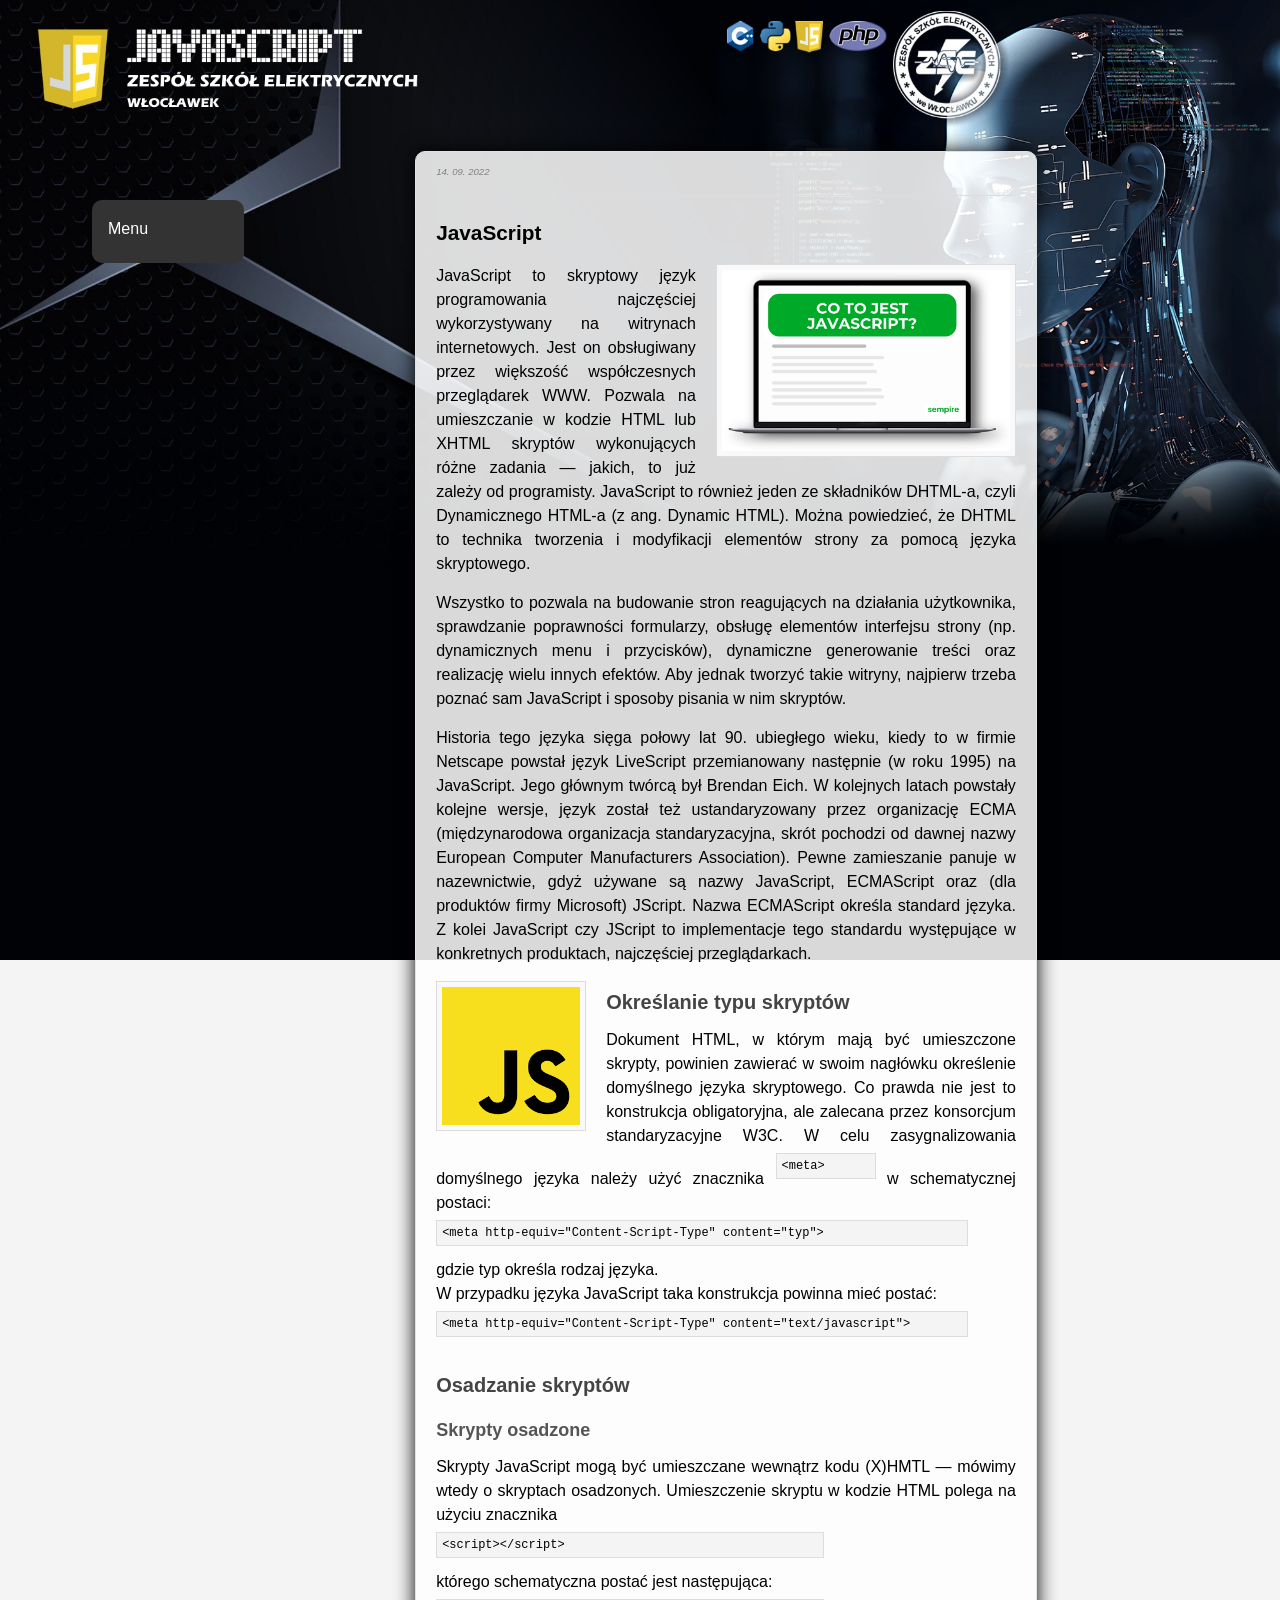
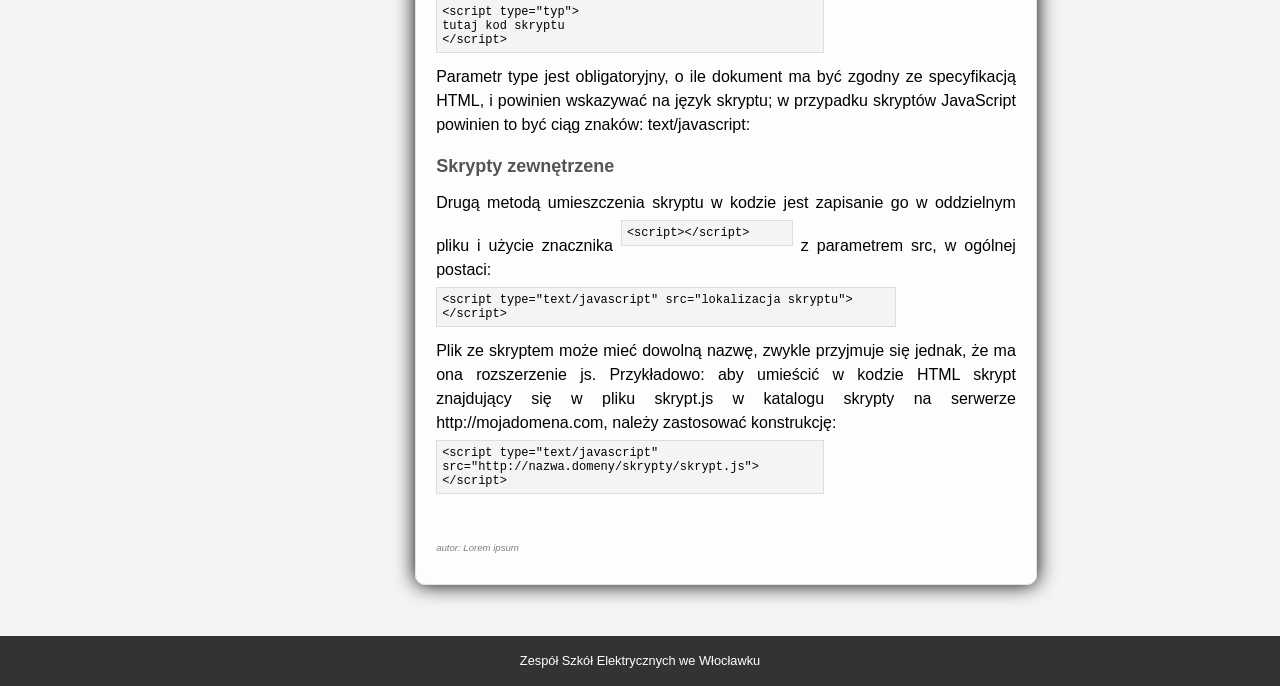
<file: index.html>
<!doctype html>

<html lang="pl">
<head>
	<meta charset="UTF-8">
	<link rel="stylesheet" href="utility/style.css" type="text/css" />
	<title>PAI</title>
	<meta name="author" content="zsel" />
	<meta name="copyright" content="Copyright owner" />
	<script src="utility/javascript.js" defer></script>
</head>
<body>
	    <div id="page">
        <nav>
            <div class="dropdown">
            <button class="dropbtn" id="menuButton">Menu</button>
            <div class="dropdown-content" id="dropdownMenu">
            <a href="index.html">Strona główna</a>
            <a href="page/zmienne.html">Zmienne</a>
            <a href="page/oknaWindow.html">Okna Dialogowe</a>
            <a href="page/instrukcje_warunkowe.html">Instrukcje warunkowe</a>
            <a href="page/trojmian_kwadratowy.html">Trójmian Kwadratowy</a>
            <a href="page/liczby_szczesliwe.html">Liczby szczęśliwe</a>
            <a href="page/liczby_armstronga.html">Liczby Armstronga</a>
            <a href="page/formularz.html">Formularz</a>
            <a href="page/tabela_js.html">Tabela JS</a>
            <a href="page/zdarzenia.html">Zdarzenia</a>
			<a href="page/dom-window.html">Model DOM metoda window</a>
			<a href="page/dom_history_location_navigator.html">Model DOM metoda history, location, navigator</a>
  </div>
</div>
        </nav>
		<section id="content">
			<article>
				<p class="data">14. 09. 2022</p>
				<hr />
				<h2>JavaScript</h2>
				<div>
					<img class="wprowadzenie" src="image/co-to-jest-javascript.png" alt="co to jest javascript">				
					<p>
					JavaScript to skryptowy język programowania najczęściej wykorzystywany na witrynach internetowych. Jest on 
					obsługiwany przez większość współczesnych przeglądarek WWW. Pozwala na umieszczanie w kodzie HTML lub 
					XHTML skryptów wykonujących różne zadania — jakich, to już zależy od programisty. JavaScript to również 
					jeden ze składników DHTML-a, czyli Dynamicznego HTML-a (z ang. Dynamic HTML). Można powiedzieć,  
					że DHTML to technika tworzenia i modyfikacji elementów strony za pomocą języka skryptowego. </p>
					<p>
					Wszystko to pozwala na budowanie stron reagujących na działania użytkownika, sprawdzanie poprawności 
					formularzy, obsługę elementów interfejsu strony (np. dynamicznych menu i przycisków), dynamiczne 
					generowanie treści oraz realizację wielu innych efektów. Aby jednak tworzyć takie witryny, najpierw trzeba 
					poznać sam JavaScript i sposoby pisania w nim skryptów. </p>
					<p>
					Historia tego języka sięga połowy lat 90. ubiegłego wieku, kiedy to w firmie Netscape powstał język LiveScript 
					przemianowany następnie (w roku 1995) na JavaScript. Jego głównym twórcą był Brendan Eich. W kolejnych 
					latach powstały kolejne wersje, język został też ustandaryzowany przez organizację ECMA (międzynarodowa 
					organizacja standaryzacyjna, skrót pochodzi od dawnej nazwy European Computer Manufacturers Association). 
					Pewne zamieszanie panuje w nazewnictwie, gdyż używane są nazwy JavaScript, ECMAScript oraz  
					(dla produktów firmy Microsoft) JScript. Nazwa ECMAScript określa standard języka. Z kolei JavaScript czy 
					JScript to implementacje tego standardu występujące w konkretnych produktach, najczęściej przeglądarkach. 
					</p>
					<img class="standard" src="image/js_logo.png" alt="logo javascript" />
					<h3>Określanie typu skryptów</h3>
					<p>
					Dokument HTML, w którym mają być umieszczone skrypty, powinien zawierać w swoim nagłówku określenie 
					domyślnego języka skryptowego. Co prawda nie jest to konstrukcja obligatoryjna, ale zalecana przez 
					konsorcjum standaryzacyjne W3C. W celu zasygnalizowania domyślnego języka należy użyć znacznika <textarea rows="1" cols="10"><meta></textarea>
					w schematycznej postaci: <br>
					<textarea rows="1" cols="70"><meta http-equiv="Content-Script-Type" content="typ"> </textarea><br>
					gdzie typ określa rodzaj języka. <br>
					W przypadku języka JavaScript taka konstrukcja powinna mieć postać: <br>
					<textarea rows="1" cols="70"><meta http-equiv="Content-Script-Type" content="text/javascript"></textarea>
					</p>
					<h3>Osadzanie skryptów</h3>
					<h4>Skrypty osadzone</h4>
					<p>
					Skrypty JavaScript mogą być umieszczane wewnątrz kodu (X)HMTL — mówimy wtedy o skryptach osadzonych. 
					Umieszczenie skryptu w kodzie HTML polega na użyciu znacznika <br> <textarea rows="1" cols="50"><script></script></textarea><br>  którego schematyczna postać 
					jest następująca: <br>
					<textarea cols="50" rows="3"><script type="typ"> 
tutaj kod skryptu 
</script></textarea> <br>
					Parametr type jest obligatoryjny, o ile dokument ma być zgodny ze specyfikacją HTML,  
					i 
					powinien wskazywać na język skryptu; w przypadku skryptów JavaScript powinien to być ciąg znaków: 
					text/javascript: 
					</p>
					<h4>Skrypty zewnętrzene</h4>
					<p>
					Drugą metodą umieszczenia skryptu w kodzie jest zapisanie go w oddzielnym pliku i użycie znacznika <textarea rows="1" cols="20"><script></script></textarea>
					z parametrem src, w ogólnej postaci: <br>
					<textarea rows="2" cols="60"><script type="text/javascript" src="lokalizacja skryptu">
</script></textarea><br>
					Plik ze skryptem może mieć dowolną nazwę, zwykle przyjmuje się jednak, że ma ona rozszerzenie js. 
					Przykładowo: aby umieścić w kodzie HTML skrypt znajdujący się w pliku skrypt.js w katalogu skrypty  
					na serwerze http://mojadomena.com, należy zastosować konstrukcję: <br>
					<textarea rows="3" cols="50"><script type="text/javascript" src="http://nazwa.domeny/skrypty/skrypt.js"> 
</script> </textarea>
					</p>
				</div>
				<p class="autor">autor: Lorem ipsum</p>
			</article>
		</section> 
		
	</div>
	<script src="utility/javascript.js" defer></script>
</body>
<footer>Zespół Szkół Elektrycznych we Włocławku</footer>
</html>
</file>
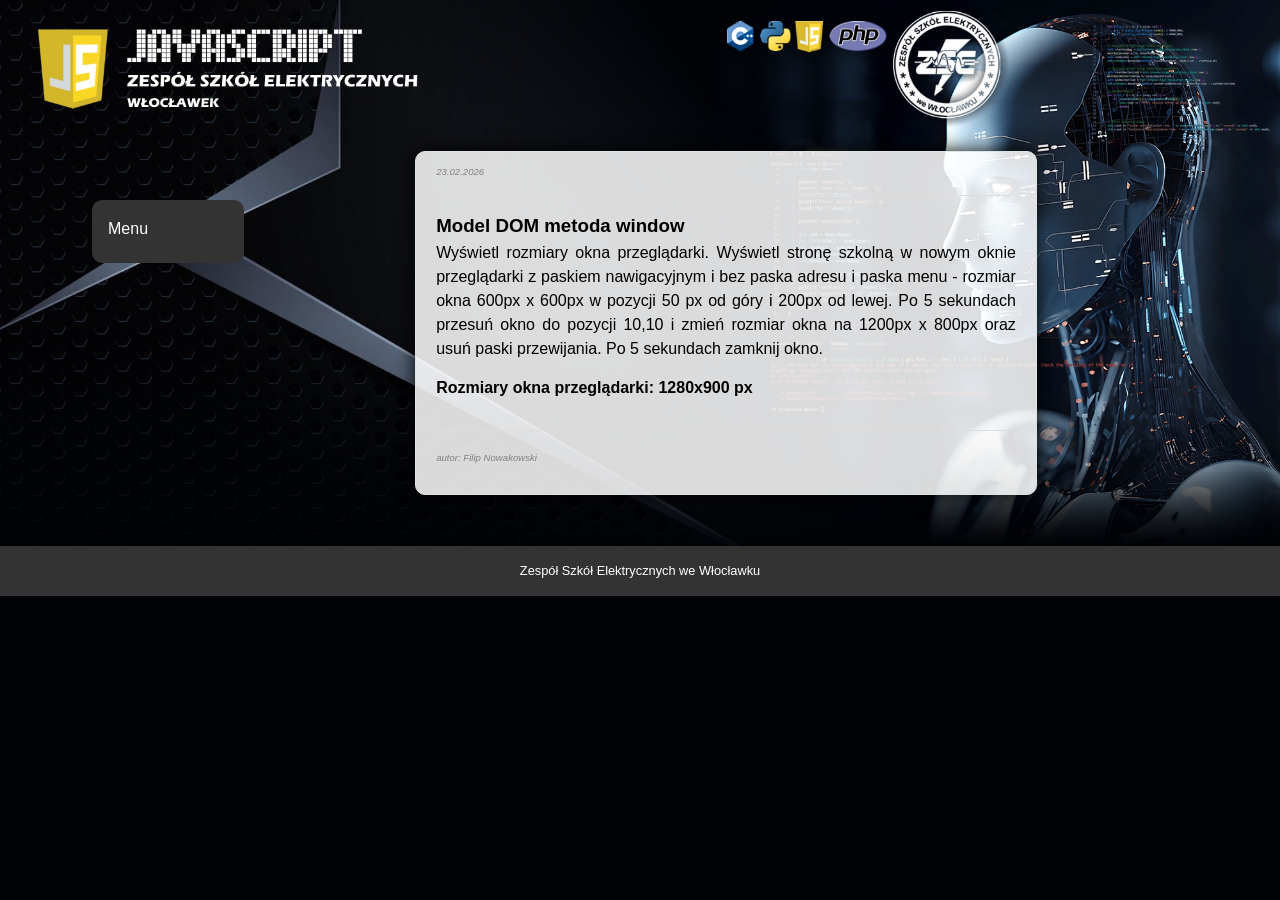
<file: page/dom-window.html>
<!DOCTYPE html>
<html lang="pl">
<head>
    <meta charset="UTF-8">
    <link rel="stylesheet" href="../utility/style.css" type="text/css" />
    <style>
       
    </style>
    <title>PAI</title>
    <meta name="author" content="zsel" />
    <meta name="copyright" content="Copyright owner" />
    <script src="../utility/javascript.js" defer></script>
</head>
<body>
    <div id="page">
        <nav>
            <div class="dropdown">
            <button class="dropbtn" id="menuButton">Menu</button>
            <div class="dropdown-content" id="dropdownMenu">
            <a href="../index.html">Strona główna</a>
            <a href="zmienne.html">Zmienne</a>
            <a href="oknaWindow.html">Okna Dialogowe</a>
            <a href="instrukcje_warunkowe.html">Instrukcje warunkowe</a>
            <a href="trojmian_kwadratowy.html">Trójmian Kwadratowy</a>
            <a href="liczby_szczesliwe.html">Liczby szczęśliwe</a>
            <a href="liczby_armstronga.html">Liczby Armstronga</a>
            <a href="formularz.html">Formularz</a>
            <a href="tabela_js.html">Tabela JS</a>
            <a href="zdarzenia.html">Zdarzenia</a>
            <a href="dom-window.html">Model DOM metoda window</a>
            <a href="dom_history_location_navigator.html">Model DOM metoda history, location, navigator</a>
  </div>
</div>
        </nav>
        <section id="content">
            <article>
                <p class="data">23.02.2026</p>
                <hr />
                <div class="my-element" id="my-div">
                    <h1>Model DOM metoda window</h1>
                    <p>
                       Wyświetl rozmiary okna przeglądarki.
Wyświetl stronę szkolną w nowym oknie przeglądarki z paskiem nawigacyjnym i bez paska adresu i paska menu - rozmiar okna 600px x 600px w pozycji 50 px od góry i 200px od lewej.
Po 5 sekundach przesuń okno do pozycji 10,10 i zmień rozmiar okna na 1200px x 800px oraz usuń paski przewijania.
Po 5 sekundach zamknij okno.
                    </p>
                    <script type="text/javascript">
                        var windowDimensions = "Rozmiary okna przeglądarki: " + window.innerWidth + "x" + window.innerHeight + " px";
                        var dimensionsElement = document.createElement("p");
                        dimensionsElement.innerHTML = "<strong>" + windowDimensions + "</strong>";
                        document.getElementById("my-div").appendChild(dimensionsElement);
                        var newWindow = window.open("https://zsel.edu.pl/", "newWindow", "toolbar=yes,location=no,menubar=no,scrollbars=no,resizable=yes,width=600,height=600,top=50,left=200");
                        
                        setTimeout(function() {
                            if (newWindow && !newWindow.closed) {
                                try {
                                    newWindow.resizeTo(1200, 800);
                                    newWindow.moveTo(10, 10);
                                } catch (e) {
                                    console.error("Nie można zmienić rozmiaru lub pozycji okna: " + e.message);
                                }
                            }; 
                        }, 5000);
                        setTimeout(function() {
                            if (newWindow && !newWindow.closed) {
                                newWindow.close();
                            }
                        }, 10000);
                    </script>
                </div>
                <hr />
                <p class="autor">autor: Filip Nowakowski</p>
            </article>
        </section>
    </div>
    <footer>Zespół Szkół Elektrycznych we Włocławku</footer>
</body>
</html>
</file>
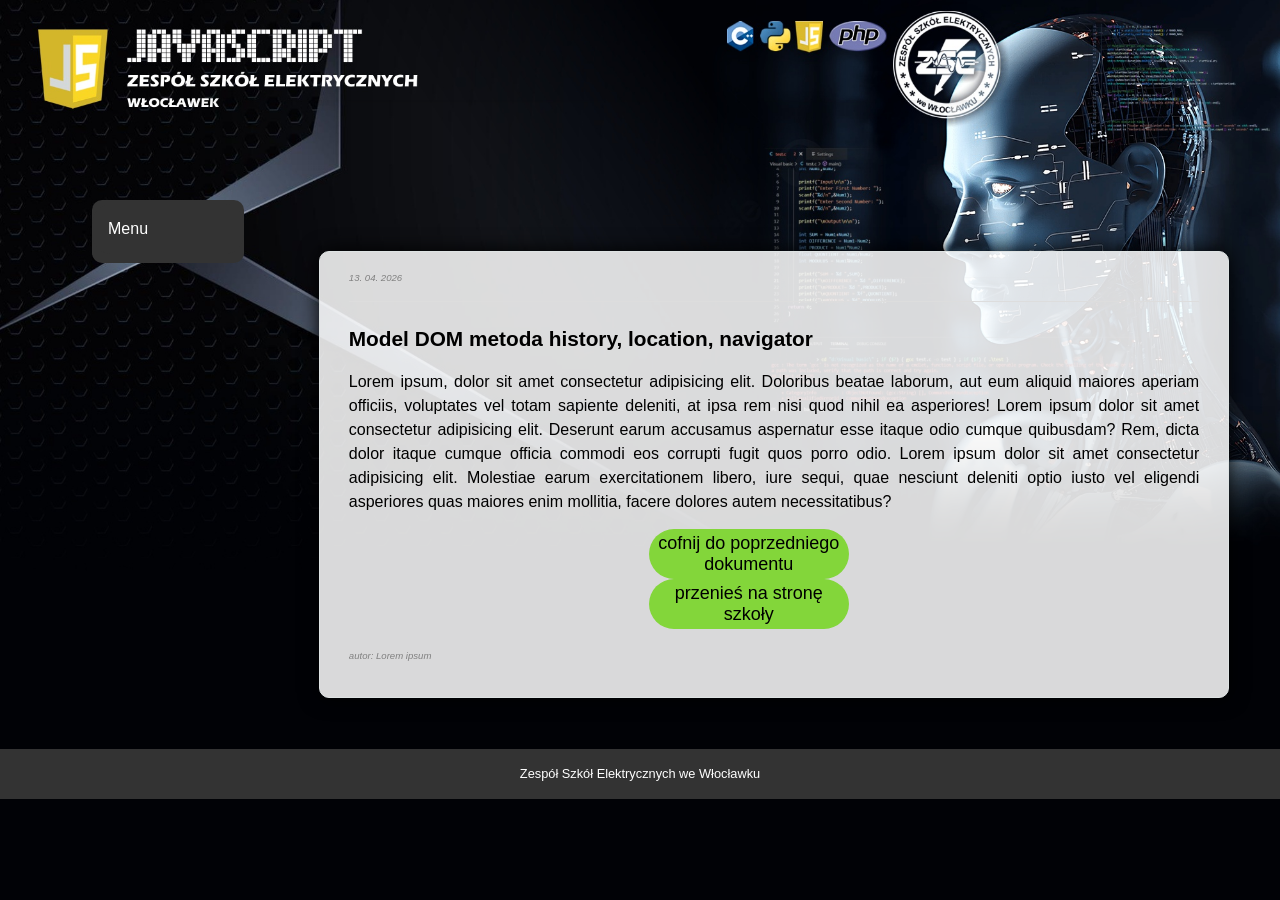
<file: page/dom_history_location_navigator.html>
<!doctype html>

<html lang="pl">
<head>
	<meta charset="UTF-8">
	<link rel="stylesheet" href="../utility/style.css" type="text/css" />
	<title>PAI</title>
	<meta name="author" content="zsel" />
	<meta name="copyright" content="Copyright owner" />
	<script src="../utility/javascript.js" defer></script>
</head>
<body>
	 <div id="page">
        <nav>
            <div class="dropdown">
            <button class="dropbtn" id="menuButton">Menu</button>
            <div class="dropdown-content" id="dropdownMenu">
            <a href="../index.html">Strona główna</a>
            <a href="zmienne.html">Zmienne</a>
            <a href="oknaWindow.html">Okna Dialogowe</a>
            <a href="instrukcje_warunkowe.html">Instrukcje warunkowe</a>
            <a href="trojmian_kwadratowy.html">Trójmian Kwadratowy</a>
            <a href="liczby_szczesliwe.html">Liczby szczęśliwe</a>
            <a href="liczby_armstronga.html">Liczby Armstronga</a>
            <a href="formularz.html">Formularz</a>
            <a href="tabela_js.html">Tabela JS</a>
            <a href="zdarzenia.html">Zdarzenia</a>
			<a href="dom-window.html">Model DOM metoda window</a>
            <a href="dom_history_location_navigator.html">Model DOM metoda history, location, navigator</a>
			</nav>
  </div>
</div>
		<section id="content">
			<article>
				<p class="data">13. 04. 2026</p>
				<hr />
				<h2>Model DOM metoda history, location, navigator</h2>
				<div>				
					<p>Lorem ipsum, dolor sit amet consectetur adipisicing elit. Doloribus beatae laborum, aut eum aliquid maiores aperiam officiis, voluptates vel totam sapiente deleniti, at ipsa rem nisi quod nihil ea asperiores! Lorem ipsum dolor sit amet consectetur adipisicing elit. Deserunt earum accusamus aspernatur esse itaque odio cumque quibusdam? Rem, dicta dolor itaque cumque officia commodi eos corrupti fugit quos porro odio. Lorem ipsum dolor sit amet consectetur adipisicing elit. Molestiae earum exercitationem libero, iure sequi, quae nesciunt deleniti optio iusto vel eligendi asperiores quas maiores enim mollitia, facere dolores autem necessitatibus?</p>
                    <button onclick="back()" class="button">cofnij do poprzedniego dokumentu</button>
                    <button onclick="wyjazd()" class="button">przenieś na stronę szkoły</button>
				</div>
                <script>
                    setTimeout(function(){
                        window.alert("Twoja przeglądarka: " + navigator.appName);
                        window.alert("Twój system: " + navigator.oscpu);
                        window.alert("Część adresu URL znajdująca się za znakiem #: " + location.hash);
                        window.alert("Część adresu URL zawierająca nazwę hosta oraz numer portu: " + location.host);
                        window.alert("Część adresu URL zawierająca nazwę hosta: " + location.hostname);
                        window.alert("Pełny adres URL: " + location.href);
                        window.alert("Część adresu URL zawierająca ścieżkę dostępu i nazwę pliku.: " + location.pathname);
                        window.alert("Część adresu URL zawierająca protokół: " + location.protocol);
                        window.alert("Część adresu URL zawierająca port: " + location.port);
                        window.alert("Część adresu URL znajdująca się po znaku zapytania: " + location.search);
                        window.alert("Czy masz włączoną obsługę JavaScript: " + navigator.javaEnabled());
                        window.alert("Za chwile nastąpi reset strony!");
                        setTimeout(function(){
                            location.reload();
                        }, 2000);
                    }, 5000);
                    function back(){
                        let historyLength = prompt("Podaj o ile stron chcesz się cofnąć: ");
                        history.go(-historyLength);
                    }
                    function wyjazd(){
                        window.alert("Za 5 sekund nastąpi przeniesienie na stronę szkoły!");
                        setTimeout(function(){
                            location.replace("https://zsel.edu.pl/")
                        }, 5000);
                    }
                </script>
				<p class="autor">autor: Lorem ipsum</p>
			</article>
		</section> 
		<footer>Zespół Szkół Elektrycznych we Włocławku</footer>
	</div>
</body>
</html>
</file>
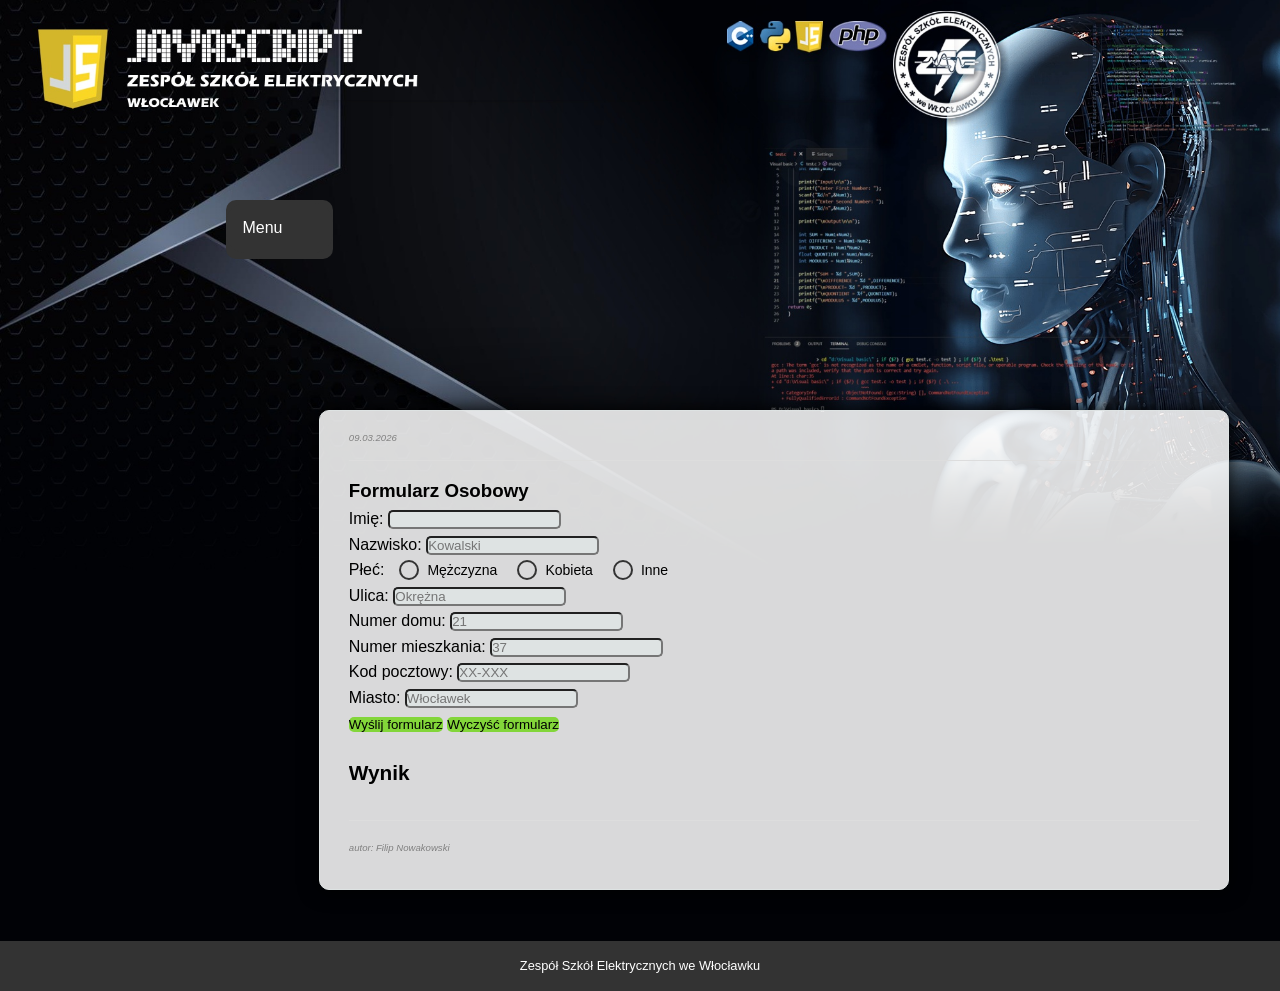
<file: page/formularz.html>
<!doctype html>

<html lang="pl">
<head>
	<meta charset="UTF-8">
	<link rel="stylesheet" href="../utility/style.css" type="text/css" />
	<title>PAI</title>
	<meta name="author" content="zsel" />
	<meta name="copyright" content="Copyright owner" />
	<script src="../utility/javascript.js" defer></script>
</head>
<body>
	<div id="page">
		 <div id="page">
        <nav>
            <div class="dropdown">
            <button class="dropbtn" id="menuButton">Menu</button>
            <div class="dropdown-content" id="dropdownMenu">
            <a href="../index.html">Strona główna</a>
            <a href="zmienne.html">Zmienne</a>
            <a href="oknaWindow.html">Okna Dialogowe</a>
            <a href="instrukcje_warunkowe.html">Instrukcje warunkowe</a>
            <a href="trojmian_kwadratowy.html">Trójmian Kwadratowy</a>
            <a href="liczby_szczesliwe.html">Liczby szczęśliwe</a>
            <a href="liczby_armstronga.html">Liczby Armstronga</a>
            <a href="formularz.html">Formularz</a>
            <a href="tabela_js.html">Tabela JS</a>
            <a href="zdarzenia.html">Zdarzenia</a>
			<a href="dom-window.html">Model DOM metoda window</a>
			<a href="dom_history_location_navigator.html">Model DOM metoda history, location, navigator</a>
			</nav>
  </div>
</div>
		<section id="content">
			<article>
				<p class="data">09.03.2026</p>
				<hr />
				<div>
                    <h1>Formularz Osobowy</h1>
                    <form id="contactForm">
                        <div class="form-group">
                            <label for="name">Imię:</label>
                            <input type="text" id="name" name="name" required>
                        </div>

                        <div class="form-group">
                            <label for="surname">Nazwisko:</label>
                            <input type="text" id="surname" name="surname" placeholder="Kowalski" required>
                        </div>

                        <div class="form-group gender-group">
                            <label>Płeć:</label>
                            <div class="gender-options">
                                <label class="radio-label">
                                    <input type="radio" name="gender" value="male" required>
                                    <span class="radio-dot"></span>
                                    <span class="radio-text">Mężczyzna</span>
                                </label>
                                <label class="radio-label">
                                    <input type="radio" name="gender" value="female" required>
                                    <span class="radio-dot"></span>
                                    <span class="radio-text">Kobieta</span>
                                </label>
                                <label class="radio-label">
                                    <input type="radio" name="gender" value="other" required>
                                    <span class="radio-dot"></span>
                                    <span class="radio-text">Inne</span>
                                </label>
                            </div>
                        </div>

                        <div class="form-group">
                            <label for="street">Ulica:</label>
                            <input type="text" id="street" name="street" placeholder="Okrężna" required>
                        </div>

                        <div class="form-group">
                            <label for="houseNumber">Numer domu:</label>
                            <input type="text" id="houseNumber" name="houseNumber" placeholder="21" required>
                        </div>

                        <div class="form-group">
                            <label for="apartmentNumber">Numer mieszkania:</label>
                            <input type="text" id="apartmentNumber" name="apartmentNumber" placeholder="37">
                        </div>

                        <div class="form-group">
                            <label for="postCode">Kod pocztowy:</label>
                            <input type="text" id="postCode" name="postCode" pattern="[0-9]{2}-[0-9]{3}" placeholder="XX-XXX" required>
                            <small id="postCodeError" style="color: red; display: none;">Numer musi mieć format: XX-XXX (np. 12-345)</small>
                        </div>

                        <div class="form-group">
                            <label for="city">Miasto:</label>
                            <input type="text" id="city" name="city" placeholder="Włocławek" required>
                        </div>

                        <button type="submit" class="btn-submit">Wyślij formularz</button>
                        <button type="reset" class="btn-reset">Wyczyść formularz</button>
                    </form>
                    <h2>Wynik</h2>
                    <div id="result"></div>
                </div>
				<hr />
				<p class="autor">autor: Filip Nowakowski</p>
			</article>
		</section> 	
	</div>
	<footer>Zespół Szkół Elektrycznych we Włocławku</footer>

	<script>
		function capitalizeFirstLetter(str) {
			return str.charAt(0).toUpperCase() + str.slice(1);
		}
		const postCodeInput = document.getElementById('postCode');
		const postCodeError = document.getElementById('postCodeError');
		postCodeInput.addEventListener('change', function() {
			const pattern = /^[0-9]{2}-[0-9]{3}$/;
			if (!pattern.test(this.value) && this.value !== '') {
				postCodeError.style.display = 'block';
			} else {
				postCodeError.style.display = 'none';
			}
		});
		
		document.getElementById('contactForm').addEventListener('submit', function(event) {
			event.preventDefault();
			const pattern = /^[0-9]{2}-[0-9]{3}$/;
			if (!pattern.test(postCodeInput.value)) {
				postCodeError.style.display = 'block';
				return;
			}
			postCodeError.style.display = 'none';
			const formData = {
				name: capitalizeFirstLetter(document.getElementById('name').value.trim()),
				surname: capitalizeFirstLetter(document.getElementById('surname').value.trim()),
				gender: document.querySelector('input[name="gender"]:checked').value,
				street: capitalizeFirstLetter(document.getElementById('street').value.trim()),
				houseNumber: document.getElementById('houseNumber').value.trim(),
				apartmentNumber: document.getElementById('apartmentNumber').value.trim(),
				postCode: document.getElementById('postCode').value.trim(),
				city: capitalizeFirstLetter(document.getElementById('city').value.trim())
			};
			let greeting = '';
			if (formData.gender === 'male') {
				greeting = 'Szanowny Pan: ';
			} else if (formData.gender === 'female') {
				greeting = 'Szanowna Pani: ';
			}
			const addressLine = 'ul. ' + formData.street + ' ' + formData.houseNumber + 
				(formData.apartmentNumber ? '/' + formData.apartmentNumber : '');
			
			const resultDiv = document.getElementById('result');
			resultDiv.innerHTML = `
				<div style="margin-top: 20px; padding: 15px; background-color: #f0f0f0; border-radius: 5px;">
					<h2>Podsumowanie formularza:</h2>
					<p><strong>${greeting}${formData.name} ${formData.surname}</strong></p>
					<p><strong>Adres:</strong> ${addressLine}, ${formData.postCode} ${formData.city}</p>
				</div>
			`;
		});
		
		document.getElementById('contactForm').addEventListener('reset', function() {
			document.getElementById('result').innerHTML = '';
			postCodeError.style.display = 'none';
		});
	</script>
</body>
</html>
</file>
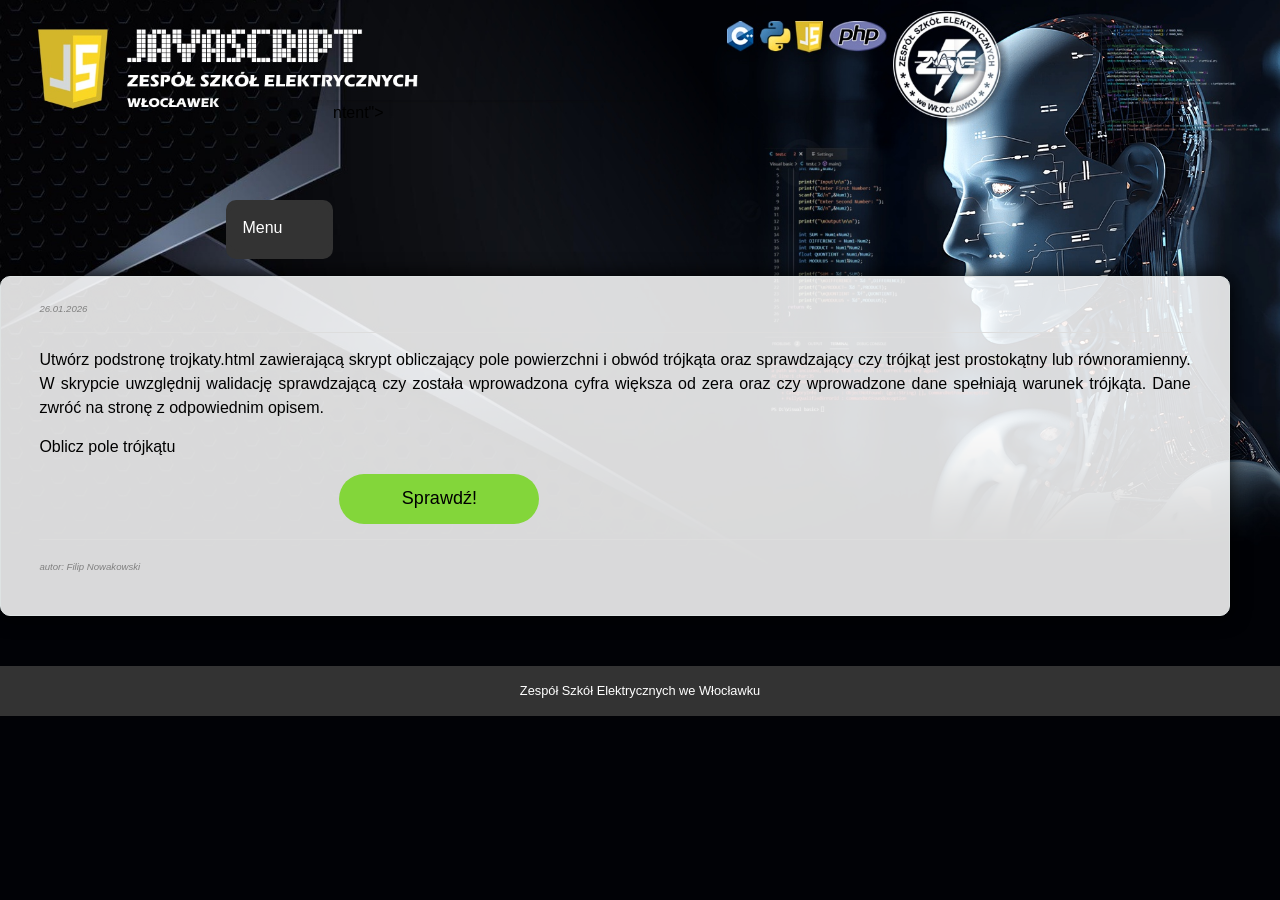
<file: page/instrukcje_warunkowe.html>
<!doctype html>

<html lang="pl">
<head>
	<meta charset="UTF-8">
	<link rel="stylesheet" href="../utility/style.css" type="text/css" />
	<title>PAI</title>
	<meta name="author" content="zsel" />
	<meta name="copyright" content="Copyright owner" />
	<script src="../utility/javascript.js" defer></script>
</head>
<body>
	<div id="page">
		 <div id="page">
        <nav>
            <div class="dropdown">
            <button class="dropbtn" id="menuButton">Menu</button>
            <div class="dropdown-content" id="dropdownMenu">
            <a href="../index.html">Strona główna</a>
            <a href="zmienne.html">Zmienne</a>
            <a href="oknaWindow.html">Okna Dialogowe</a>
            <a href="instrukcje_warunkowe.html">Instrukcje warunkowe</a>
            <a href="trojmian_kwadratowy.html">Trójmian Kwadratowy</a>
            <a href="liczby_szczesliwe.html">Liczby szczęśliwe</a>
            <a href="liczby_armstronga.html">Liczby Armstronga</a>
            <a href="formularz.html">Formularz</a>
            <a href="tabela_js.html">Tabela JS</a>
            <a href="zdarzenia.html">Zdarzenia</a>
			<a href="dom-window.html">Model DOM metoda window</a>
			<a href="dom_history_location_navigator.html">Model DOM metoda history, location, navigator</a>
			</nav>
  </div>
</div>ntent">
			<article>
				<p class="data">26.01.2026</p>
				<hr />
				<div>
                   <p>Utwórz podstronę trojkaty.html zawierającą skrypt obliczający pole powierzchni i obwód trójkąta oraz sprawdzający czy trójkąt jest prostokątny lub równoramienny. W skrypcie uwzględnij walidację sprawdzającą czy została wprowadzona cyfra większa od zera oraz czy wprowadzone dane spełniają warunek trójkąta. Dane zwróć na stronę z odpowiednim opisem.</p>
				   <script type = "text/javascript">
					function pole(){
						let a = parseFloat(window.prompt("Podaj dlugosc pierwszego boku: "))
						let b = parseFloat(window.prompt("Podaj dlugosc drugiogo boku: "))
						let c = parseFloat(window.prompt("Podaj dlugosc trzeciego boku: "))
						if(a<0 || b<0 || c<0){
							window.alert("Zadna z liczb nie moze byc rowna zero");
						}
						else{
							if(a==b && a==c){
								window.alert("Trojkat jest rownoboczny")
							}
							let boki =[a, b, c].sort();
							let przyprostokanta1 = boki[0];
							let przyprostokanta2 = boki[1];
							let przeciwprostokatna = boki[2];
							if(przyprostokanta1**2 + przyprostokanta2**2 === przeciwprostokatna**2){
								window.alert("Trojkat jest prostokatny")
							}
							if(a + b > c && a + c > b && b + c > a){
								let p = (a+b+c)/2;
								let P = Math.sqrt(p*(p-a)*(p-b)*(p-c));
								window.alert("pole to: " + P.toFixed(2) + "cm² a obwod to: " +(a+b+c)+ "cm");
							}
							else{
								window.alert("Z podanych bokow nie mozna zrobic trojkata!")
							}
					}
				}
				   </script>
				   <p>Oblicz pole trójkątu</p>
				   <input type="button" id="prompt" name="prompt" value="Sprawdź!" onclick="okno2()" class="button">
                </div>
				<hr />
				<p class="autor">autor: Filip Nowakowski</p>
			</article>
		</section> 	
	</div>
	<footer>Zespół Szkół Elektrycznych we Włocławku</footer>
</body>
</html>
</file>
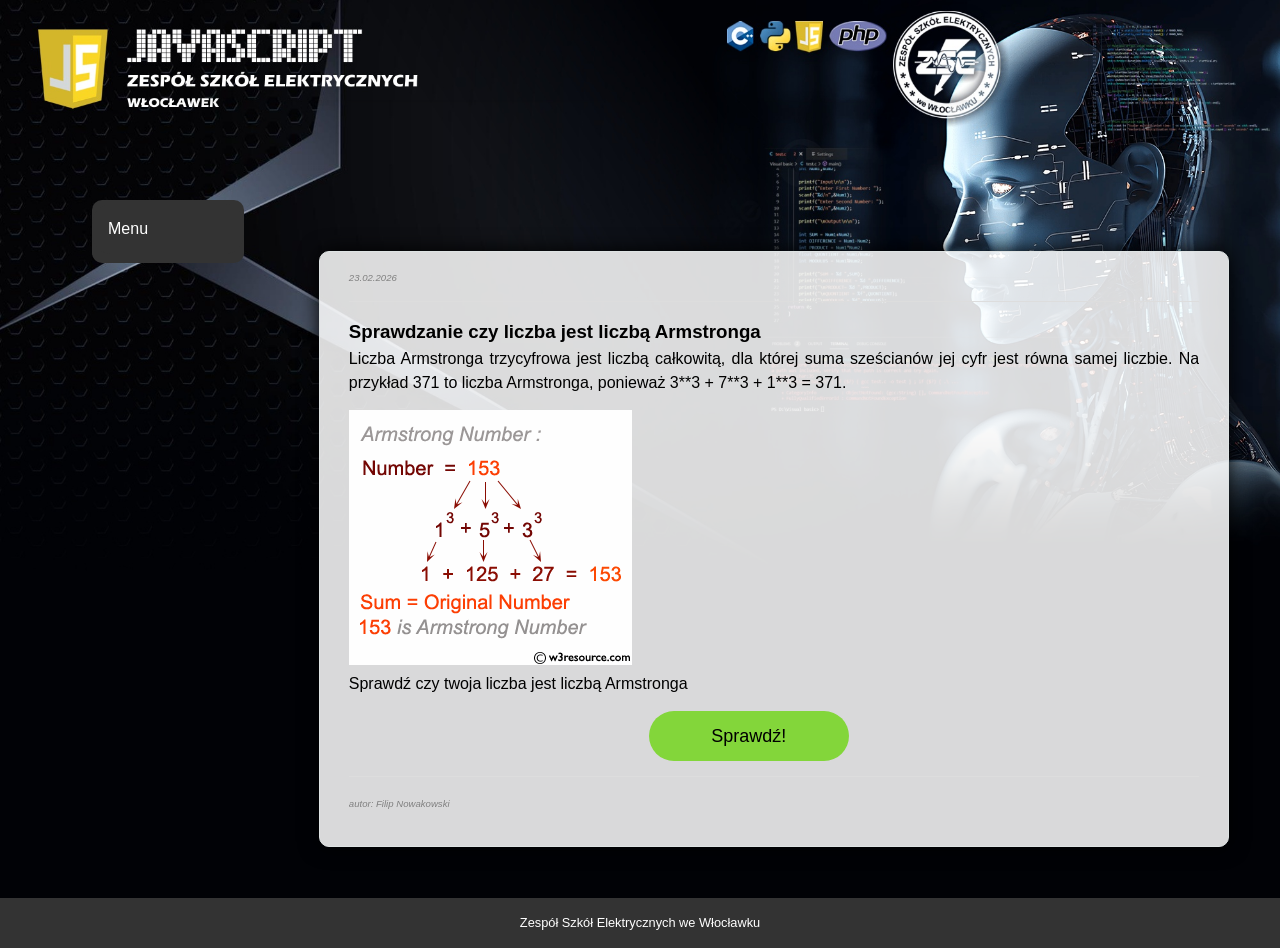
<file: page/liczby_armstronga.html>
<!doctype html>

<html lang="pl">
<head>
	<meta charset="UTF-8">
	<link rel="stylesheet" href="../utility/style.css" type="text/css" />
	<title>PAI</title>
	<meta name="author" content="zsel" />
	<meta name="copyright" content="Copyright owner" />
   <script src="../utility/javascript.js" defer></script>
</head>
<body>
	 <div id="page">
        <nav>
            <div class="dropdown">
            <button class="dropbtn" id="menuButton">Menu</button>
            <div class="dropdown-content" id="dropdownMenu">
            <a href="../index.html">Strona główna</a>
            <a href="zmienne.html">Zmienne</a>
            <a href="oknaWindow.html">Okna Dialogowe</a>
            <a href="instrukcje_warunkowe.html">Instrukcje warunkowe</a>
            <a href="trojmian_kwadratowy.html">Trójmian Kwadratowy</a>
            <a href="liczby_szczesliwe.html">Liczby szczęśliwe</a>
            <a href="liczby_armstronga.html">Liczby Armstronga</a>
            <a href="formularz.html">Formularz</a>
            <a href="tabela_js.html">Tabela JS</a>
            <a href="zdarzenia.html">Zdarzenia</a>
            <a href="dom-window.html">Model DOM metoda window</a>
            <a href="dom_history_location_navigator.html">Model DOM metoda history, location, navigator</a>
			</nav>
  </div>
</div>
		<section id="content">
			<article>
				<p class="data">23.02.2026</p>
				<hr />
				<div>
                    <h1>Sprawdzanie czy liczba jest liczbą Armstronga</h1>
                    <p>
                       Liczba Armstronga trzycyfrowa jest liczbą całkowitą, dla której suma sześcianów jej cyfr jest równa samej liczbie. Na przykład 371 to liczba Armstronga, ponieważ 3**3 + 7**3 + 1**3 = 371.
                    </p>
                    <img src="../image/numer armstronga.png" alt="">
                    <script type="text/javascript">
                        function okno2(){
                            let a = window.prompt("Podaj trzycyfrową liczbe do sprawdzenia czy jest liczbą Armstronga: ");
                            if(a>99 && a<1000){
                                let liczby = a.split('');
                                let suma = 0;
                                for(let i = 0; i<liczby.length; i++){
                                    liczby[i] = parseInt(liczby[i])**3;
                                    suma = suma + parseInt(liczby[i]);
                                }
                                if(a == suma){
                                    window.alert("Liczba jest liczbą Armstronga");
                                }
                                else{
                                    window.alert("Liczba nie jest liczbą Armstronga");
                                }
                            }
                            else{
                                window.alert("Liczba nie jest 3 cyfrowa!")
                            }
                        }
                    </script>
                    <p>Sprawdź czy twoja liczba jest liczbą Armstronga</p>
                    <input type="button" id="prompt" name="prompt" value="Sprawdź!" onclick="okno2()" class="button">

                </div>
				<hr />
				<p class="autor">autor: Filip Nowakowski</p>
			</article>
		</section> 	
	</div>
	<footer>Zespół Szkół Elektrycznych we Włocławku</footer>
</body>
</html>
</file>
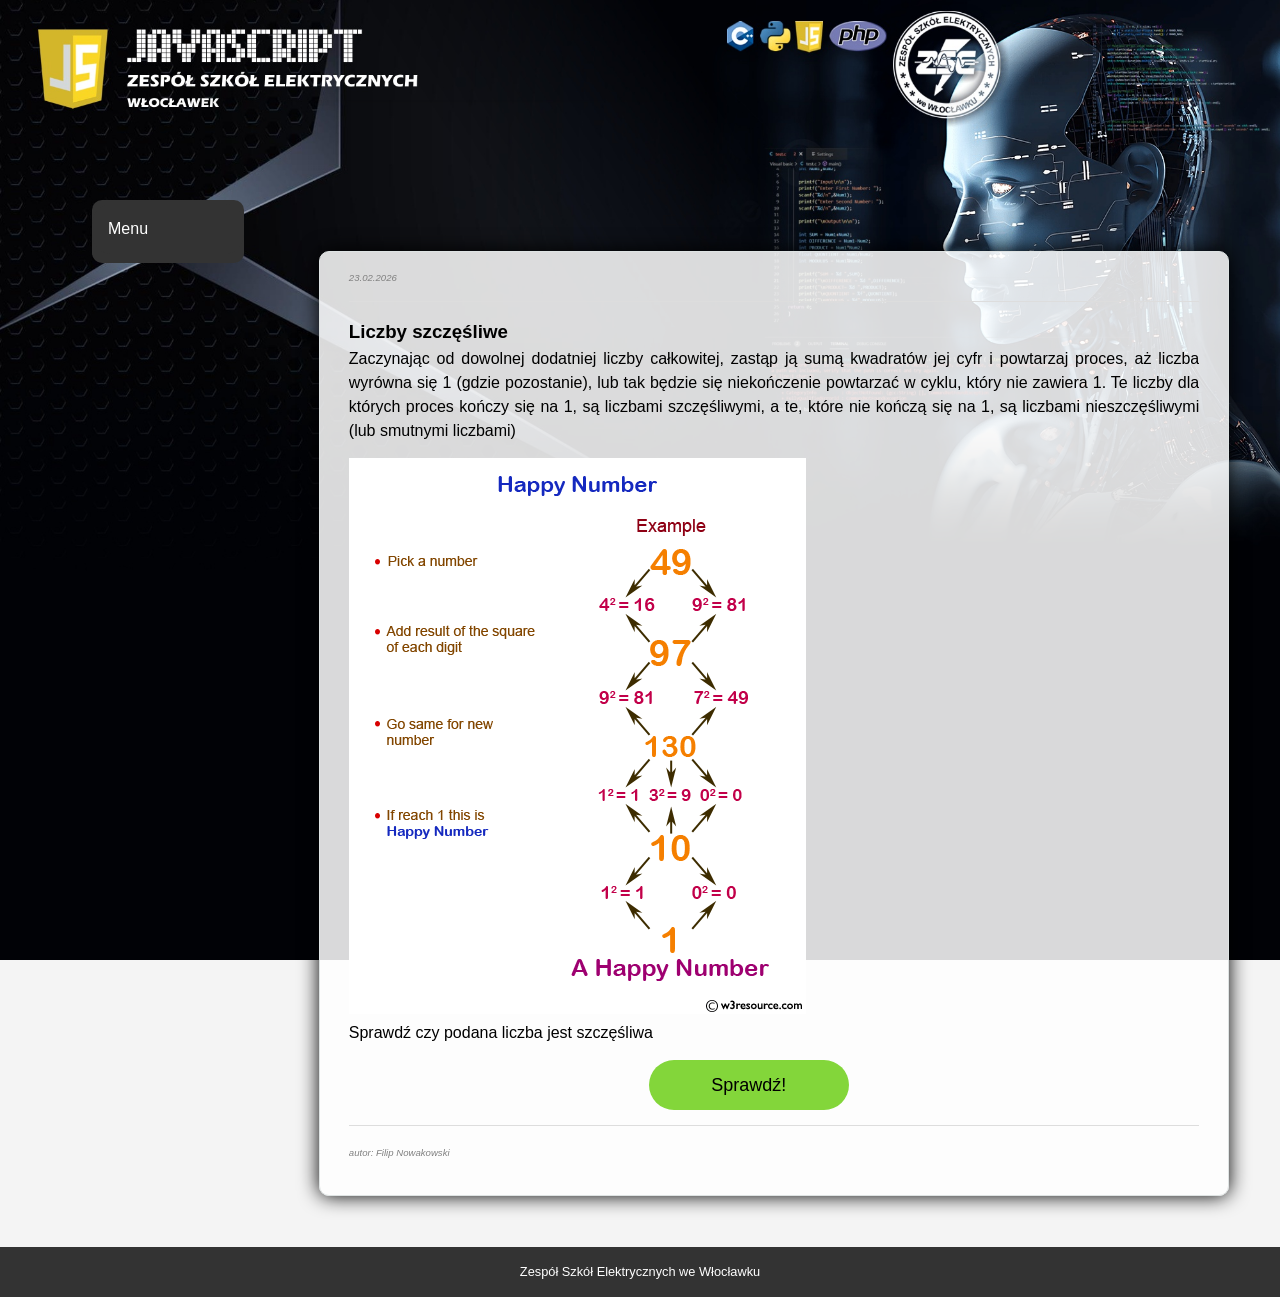
<file: page/liczby_szczesliwe.html>
<!doctype html>

<html lang="pl">
<head>
	<meta charset="UTF-8">
	<link rel="stylesheet" href="../utility/style.css" type="text/css" />
	<title>PAI</title>
	<meta name="author" content="zsel" />
	<meta name="copyright" content="Copyright owner" />
    <script src="../utility/javascript.js" defer></script>
</head>
<body>
	 <div id="page">
        <nav>
            <div class="dropdown">
            <button class="dropbtn" id="menuButton">Menu</button>
            <div class="dropdown-content" id="dropdownMenu">
            <a href="../index.html">Strona główna</a>
            <a href="zmienne.html">Zmienne</a>
            <a href="oknaWindow.html">Okna Dialogowe</a>
            <a href="instrukcje_warunkowe.html">Instrukcje warunkowe</a>
            <a href="trojmian_kwadratowy.html">Trójmian Kwadratowy</a>
            <a href="liczby_szczesliwe.html">Liczby szczęśliwe</a>
            <a href="liczby_armstronga.html">Liczby Armstronga</a>
            <a href="formularz.html">Formularz</a>
            <a href="tabela_js.html">Tabela JS</a>
            <a href="zdarzenia.html">Zdarzenia</a>
            <a href="dom-window.html">Model DOM metoda window</a>
            <a href="dom_history_location_navigator.html">Model DOM metoda history, location, navigator</a>
			</nav>
  </div>
</div>
		<section id="content">
			<article>
				<p class="data">23.02.2026</p>
				<hr />
				<div>
                    <h1>Liczby szczęśliwe</h1>
                    <p>
                       Zaczynając od dowolnej dodatniej liczby całkowitej, zastąp ją sumą kwadratów jej cyfr i powtarzaj proces, aż liczba wyrówna się 1 (gdzie pozostanie), lub tak będzie się niekończenie powtarzać w cyklu, który nie zawiera 1. Te liczby dla których proces kończy się na 1, są liczbami szczęśliwymi, a te, które nie kończą się na 1, są liczbami nieszczęśliwymi (lub smutnymi liczbami)
                    </p>
                    <img src="../image/liczba szczesliwa.png" alt="">
                    <script type="text/javascript">
                        function okno2(){
                        let a = window.prompt("Podaj liczbę do sprawdzenia: ");
                        let liczba = parseInt(a);
                        let seenNumbers = [];
                        while (liczba !== 1 && !seenNumbers.includes(liczba)) {
                            seenNumbers.push(liczba); 
                            let digits = liczba.toString().split('');
                            let suma = 0;
                            for (let i = 0; i < digits.length; i++) {
                                let digit = parseInt(digits[i]);
                                suma += digit * digit;
                            } 
                            liczba = suma;
                        }
                        if (liczba === 1) {
                            window.alert("Twoja liczba jest szczęśliwa");
                        } else {
                            window.alert("Twoja liczba nie jest szczęśliwa");
                        }
                            
                        }
                    </script>
                    <p>Sprawdź czy podana liczba jest szczęśliwa</p>
                    <input type="button" id="prompt" name="prompt" value="Sprawdź!" onclick="okno2()" class="button">

                </div>
				<hr />
				<p class="autor">autor: Filip Nowakowski</p>
			</article>
		</section> 	
	</div>
	<footer>Zespół Szkół Elektrycznych we Włocławku</footer>
</body>
</html>
</file>
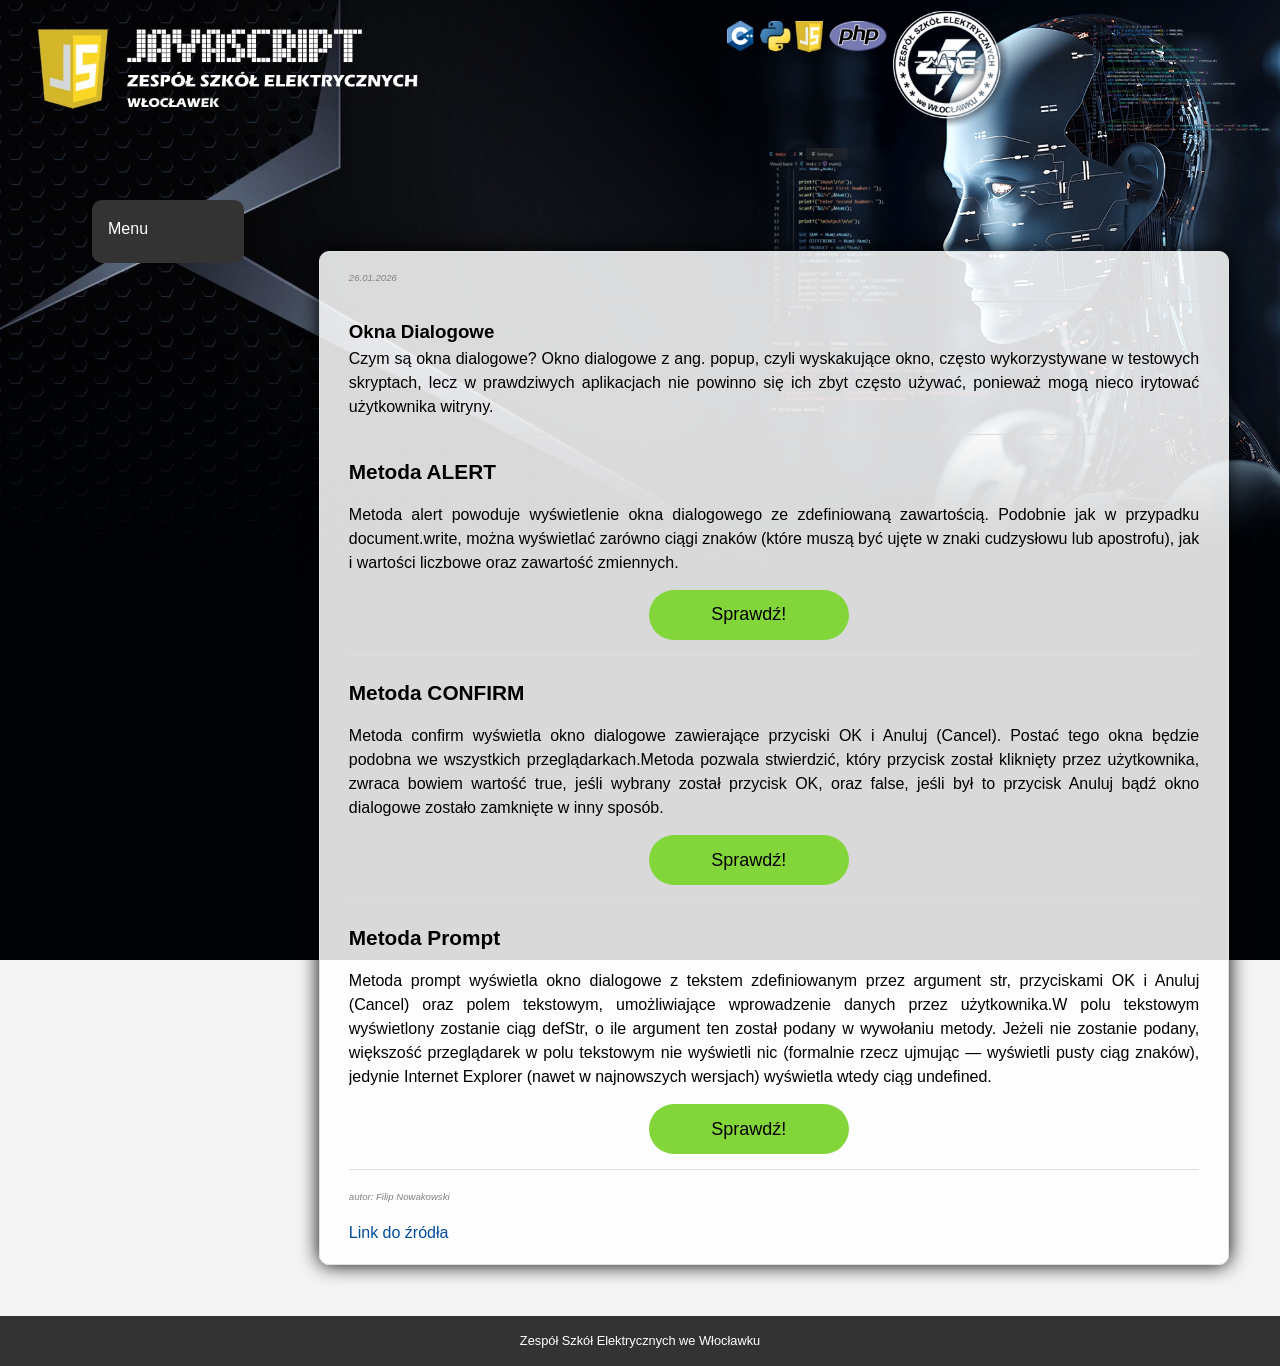
<file: page/oknaWindow.html>
<!doctype html>

<html lang="pl">
<head>
	<meta charset="UTF-8">
	<link rel="stylesheet" href="../utility/style.css" type="text/css" />
	<title>PAI</title>
	<meta name="author" content="zsel" />
	<meta name="copyright" content="Copyright owner" />
   <script src="../utility/javascript.js" defer></script>
</head>
<body>
	 <div id="page">
        <nav>
            <div class="dropdown">
            <button class="dropbtn" id="menuButton">Menu</button>
            <div class="dropdown-content" id="dropdownMenu">
            <a href="../index.html">Strona główna</a>
            <a href="zmienne.html">Zmienne</a>
            <a href="oknaWindow.html">Okna Dialogowe</a>
            <a href="instrukcje_warunkowe.html">Instrukcje warunkowe</a>
            <a href="trojmian_kwadratowy.html">Trójmian Kwadratowy</a>
            <a href="liczby_szczesliwe.html">Liczby szczęśliwe</a>
            <a href="liczby_armstronga.html">Liczby Armstronga</a>
            <a href="formularz.html">Formularz</a>
            <a href="tabela_js.html">Tabela JS</a>
            <a href="zdarzenia.html">Zdarzenia</a>
            <a href="dom-window.html">Model DOM metoda window</a>
            <a href="dom_history_location_navigator.html">Model DOM metoda history, location, navigator</a>
			</nav>
  </div>
</div>
		<section id="content">
			<article>
				<p class="data">26.01.2026</p>
				<hr />
				<div>
                    <h1>Okna Dialogowe</h1>
                    <p>
                         Czym są okna dialogowe? Okno dialogowe z ang. popup, czyli wyskakujące okno, często wykorzystywane w testowych skryptach, lecz w prawdziwych aplikacjach nie powinno się ich zbyt często używać, ponieważ mogą nieco irytować użytkownika witryny.
                    </p>
                    <hr />
                    <h2>Metoda ALERT</h2>
                    <p>
                        Metoda alert powoduje wyświetlenie okna dialogowego ze zdefiniowaną zawartością. Podobnie jak w przypadku document.write, można wyświetlać zarówno ciągi znaków (które muszą być ujęte w znaki cudzysłowu lub apostrofu), jak i wartości liczbowe oraz zawartość zmiennych.
                    </p>
                    <script type="text/javascript">
                        function okno(){
                            window.alert("test")
                        }
                    </script>
                    <input type="button" id="prompt" name="prompt" value="Sprawdź!" onclick="okno2()" class="button">
                    <hr />
                    <h2>Metoda CONFIRM</h2>
                    <p>
                        Metoda confirm wyświetla okno dialogowe zawierające przyciski OK i Anuluj (Cancel). Postać tego okna będzie podobna we wszystkich przeglądarkach.Metoda pozwala stwierdzić, który przycisk został kliknięty przez użytkownika, zwraca bowiem wartość true, jeśli wybrany został przycisk OK, oraz false, jeśli był to przycisk Anuluj bądź okno dialogowe zostało zamknięte w inny sposób.
                    </p>
                    <script type="text/javascript">
                        function okno1(){
                            let result = window.confirm("Wróć na stronę główną");
                            if (result == true){
                                window.location.href = "../index.html";
                            }
                        }
                    </script>
                    <input type="button" id="prompt" name="prompt" value="Sprawdź!" onclick="okno2()" class="button">
                    <hr />
                    <h2>Metoda Prompt</h2>
                    <p>
                        Metoda prompt wyświetla okno dialogowe z tekstem zdefiniowanym przez argument str, przyciskami OK i Anuluj (Cancel) oraz polem tekstowym, umożliwiające wprowadzenie danych przez użytkownika.W polu tekstowym wyświetlony zostanie ciąg defStr, o ile argument ten został podany w wywołaniu metody. Jeżeli nie zostanie podany, większość przeglądarek w polu tekstowym nie wyświetli nic (formalnie rzecz ujmując — wyświetli pusty ciąg znaków), jedynie Internet Explorer (nawet w najnowszych wersjach) wyświetla wtedy ciąg undefined.
                    </p>
                    <script type="text/javascript">
                        function okno2(){
                            let result = window.prompt("Podaj swoje imię","");
                            if (result == null || result == ""){
                                window.alert("Czemu nie podałeś swojego imienia?")                                
                            }
                            else{
                                window.alert("Cześć " + result + ", witaj na mojej stronie!")
                            }
                        }
                    </script>
                    <input type="button" id="prompt" name="prompt" value="Sprawdź!" onclick="okno2()" class="button">

                </div>
				<hr />
				<p class="autor">autor: Filip Nowakowski</p>
                <a href="https://modestprogrammer.pl/okna-dialogowe-w-javascript" id="source">Link do źródła</a>
			</article>
		</section> 	
	</div>
	<footer>Zespół Szkół Elektrycznych we Włocławku</footer>
</body>
</html>
</file>
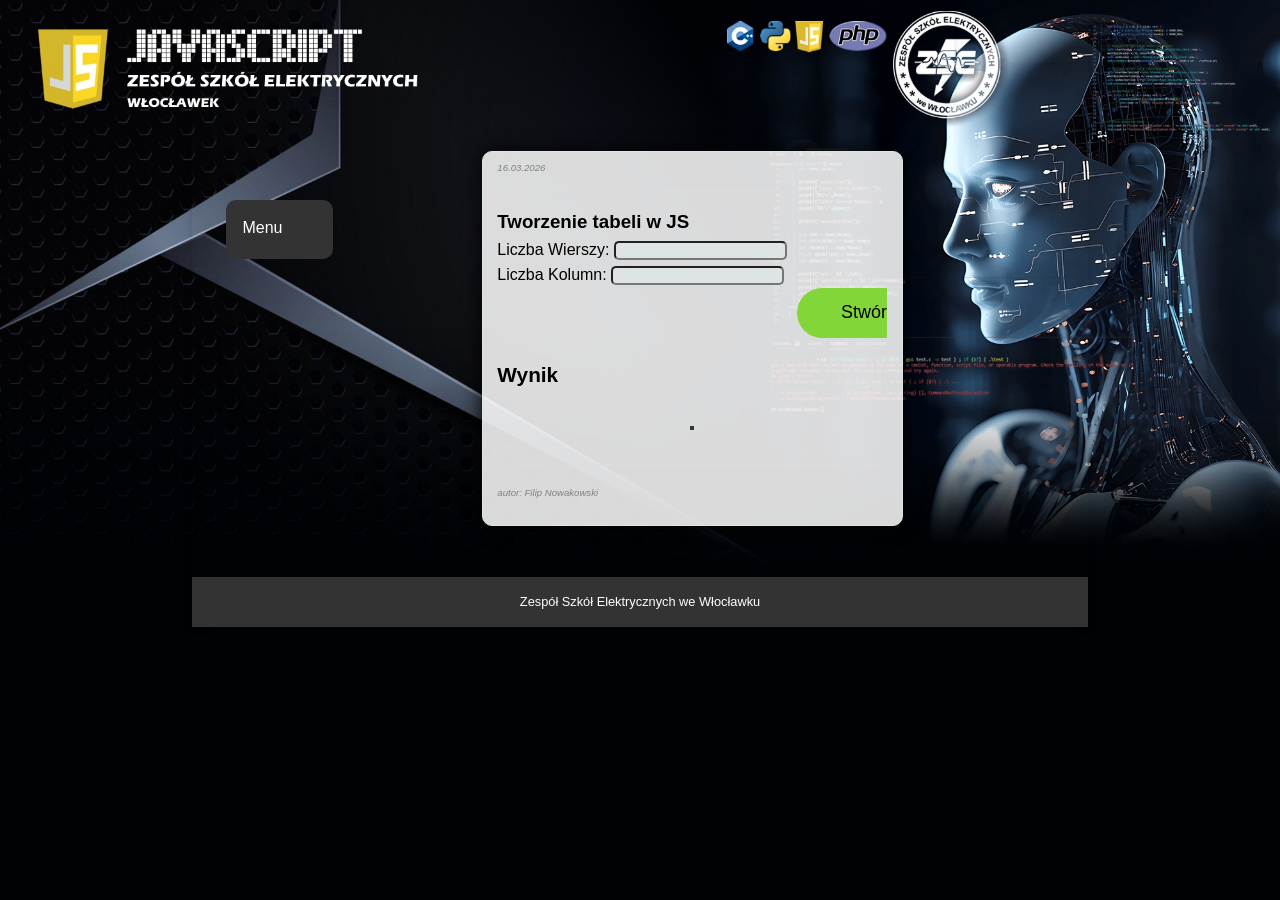
<file: page/tabela_js.html>
<!doctype html>

<html lang="pl">
<head>
	<meta charset="UTF-8">
	<link rel="stylesheet" href="../utility/style.css" type="text/css" />
	<title>PAI</title>
	<meta name="author" content="zsel" />
	<meta name="copyright" content="Copyright owner" />
    <script src="../utility/javascript.js" defer></script>
</head>
<body>
	<div id="page">
		 <div id="page">
        <nav>
            <div class="dropdown">
            <button class="dropbtn" id="menuButton">Menu</button>
            <div class="dropdown-content" id="dropdownMenu">
            <a href="../index.html">Strona główna</a>
            <a href="zmienne.html">Zmienne</a>
            <a href="oknaWindow.html">Okna Dialogowe</a>
            <a href="instrukcje_warunkowe.html">Instrukcje warunkowe</a>
            <a href="trojmian_kwadratowy.html">Trójmian Kwadratowy</a>
            <a href="liczby_szczesliwe.html">Liczby szczęśliwe</a>
            <a href="liczby_armstronga.html">Liczby Armstronga</a>
            <a href="formularz.html">Formularz</a>
            <a href="tabela_js.html">Tabela JS</a>
            <a href="zdarzenia.html">Zdarzenia</a>
            <a href="dom-window.html">Model DOM metoda window</a>
            <a href="dom_history_location_navigator.html">Model DOM metoda history, location, navigator</a>
  </div>
</div>
        </nav>
		<section id="content">
			<article>
				<p class="data">16.03.2026</p>
				<hr />
				<div>
                    <h1>Tworzenie tabeli w JS</h1>
                      <form id="tableForm">
                        <div class="form-group">
                            <label for="name">Liczba Wierszy:</label>
                            <input type="text" id="rn" name="name" required>
                        </div>

                        <div class="form-group">
                            <label for="surname">Liczba Kolumn:</label>
                            <input type="text" id="cn" name="surname" required>
                        </div>
                        <input type="button" value="Stwórz Tabelę" onclick="createTable()" class="button">
                    </form>
                    <h2>Wynik</h2>
                    <div class="tableContainer">
                   <table id="myTable"  class="table"></table>
                   </div>
                </div>
				<hr />
				<p class="autor">autor: Filip Nowakowski</p>
			</article>
		</section> 	
	</div>
	<footer>Zespół Szkół Elektrycznych we Włocławku</footer>

	<script>
	function createTable(){
    const rn = parseInt(document.getElementById('rn').value);
    const cn = parseInt(document.getElementById('cn').value);
    let r = 0;
    for(let i; r<parseInt(rn, 10); r++){
        var x=document.getElementById('myTable').insertRow(r);
        var c = 0;
        for(let j; c<parseInt(cn, 10); c++){
            var y = x.insertCell(c);
            y.innerHTML = "Row-"+r+" Column-"+c;
            y.className = "table-cell";
        }
    }
    }
	</script>
</body>
</html>
</file>
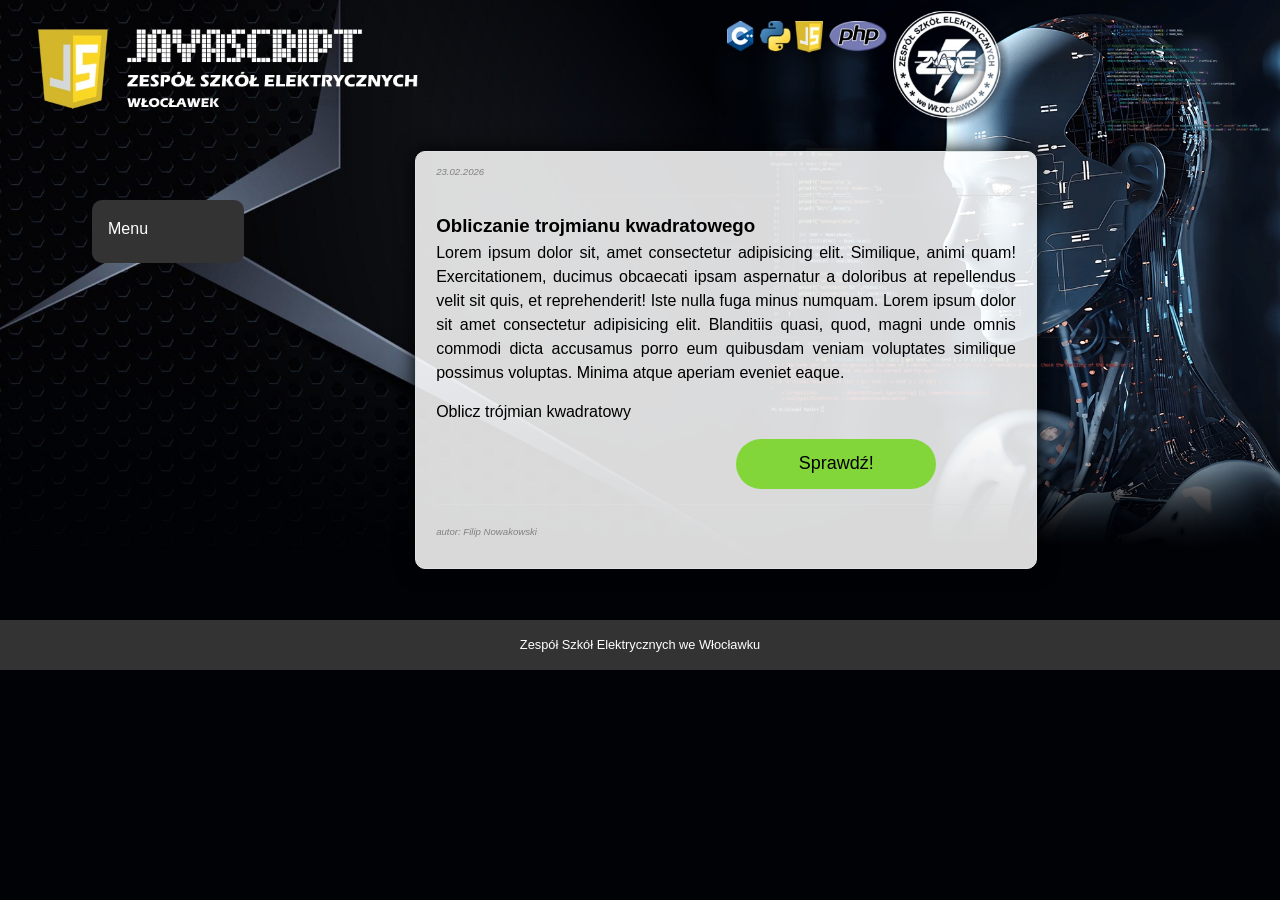
<file: page/trojmian_kwadratowy.html>
<!doctype html>

<html lang="pl">
<head>
	<meta charset="UTF-8">
	<link rel="stylesheet" href="../utility/style.css" type="text/css" />
	<title>PAI</title>
	<meta name="author" content="zsel" />
	<meta name="copyright" content="Copyright owner" />
    <script src="../utility/javascript.js" defer></script>
</head>
<body>
	 <div id="page">
        <nav>
            <div class="dropdown">
            <button class="dropbtn" id="menuButton">Menu</button>
            <div class="dropdown-content" id="dropdownMenu">
            <a href="../index.html">Strona główna</a>
            <a href="zmienne.html">Zmienne</a>
            <a href="oknaWindow.html">Okna Dialogowe</a>
            <a href="instrukcje_warunkowe.html">Instrukcje warunkowe</a>
            <a href="trojmian_kwadratowy.html">Trójmian Kwadratowy</a>
            <a href="liczby_szczesliwe.html">Liczby szczęśliwe</a>
            <a href="liczby_armstronga.html">Liczby Armstronga</a>
            <a href="formularz.html">Formularz</a>
            <a href="tabela_js.html">Tabela JS</a>
            <a href="zdarzenia.html">Zdarzenia</a>
            <a href="dom-window.html">Model DOM metoda window</a>
            <a href="dom_history_location_navigator.html">Model DOM metoda history, location, navigator</a>
  </div>
</div>
		</nav>
		<section id="content">
			<article>
				<p class="data">23.02.2026</p>
				<hr />
				<div>
                    <h1>Obliczanie trojmianu kwadratowego</h1>
                    <p>
                       Lorem ipsum dolor sit, amet consectetur adipisicing elit. Similique, animi quam! Exercitationem, ducimus obcaecati ipsam aspernatur a doloribus at repellendus velit sit quis, et reprehenderit! Iste nulla fuga minus numquam. Lorem ipsum dolor sit amet consectetur adipisicing elit. Blanditiis quasi, quod, magni unde omnis commodi dicta accusamus porro eum quibusdam veniam voluptates similique possimus voluptas. Minima atque aperiam eveniet eaque.
                    </p>
                    <script type="text/javascript">
                        function okno2(){
                            let a = window.prompt("Podaj pierwsza wartosc trojmianu kwadratowego: ");
                            let b = window.prompt("Podaj druga wartosc trojmianu kwadratowego: ");
                            let c = window.prompt("Podaj trzecia wartosc trojmianu kwadratowego: ");
                            if(isNaN(a) || isNaN(b) || isNaN(c)){
                                window.alert("Podane dane są nie prawidlowe");
                                return 0;
                            }
                            if (a!=0){
                                let delta = b*b-(4*a*c);
                                window.alert("Delta wynosi: " + delta);
                                if(delta>0){
                                    let x1 = (b*(-1)-Math.sqrt(delta))/(2*a);
                                    let x2 = (b*(-1)+Math.sqrt(delta))/(2*a);
                                    window.alert("Wynik to: " +x1+ "lub: " +x2);
                                }
                                if(delta=0){
                                    let x0 = b*(-1)/2*a;
                                    window.alert("wynik to: " + x0);
                                }
                                if(delta<0){
                                    window.alert("Ten trojmian nie ma miejsc zerowych!");
                                }
                                if(a>0){
                                    window.alert("Parabola jest skierowana ramionami w gore");
                                }
                                else{
                                    window.alert("Parabola jest skierowana ramionami w dol");
                                }
                                let p = b*(-1)/2*a;
                                let q = delta*(-1)/4*a;
                                window.alert("Wierzcholek paraboli znajduje sie na wspolrzednych: (" +p+","+q+")");
                            }
                            else{
                                window.alert("Wyznacznik trojmianu kwadratowego nie moze byc rowny zero!")
                                return 0;
                            }
                            
                        }
                    </script>
                    <p>Oblicz trójmian kwadratowy</p>
                    <input type="button" id="prompt" name="prompt" value="Sprawdź!" onclick="okno2()" class="button">

                </div>
				<hr />
				<p class="autor">autor: Filip Nowakowski</p>
			</article>
		</section> 	
	</div>
	<footer>Zespół Szkół Elektrycznych we Włocławku</footer>
</body>
</html>
</file>
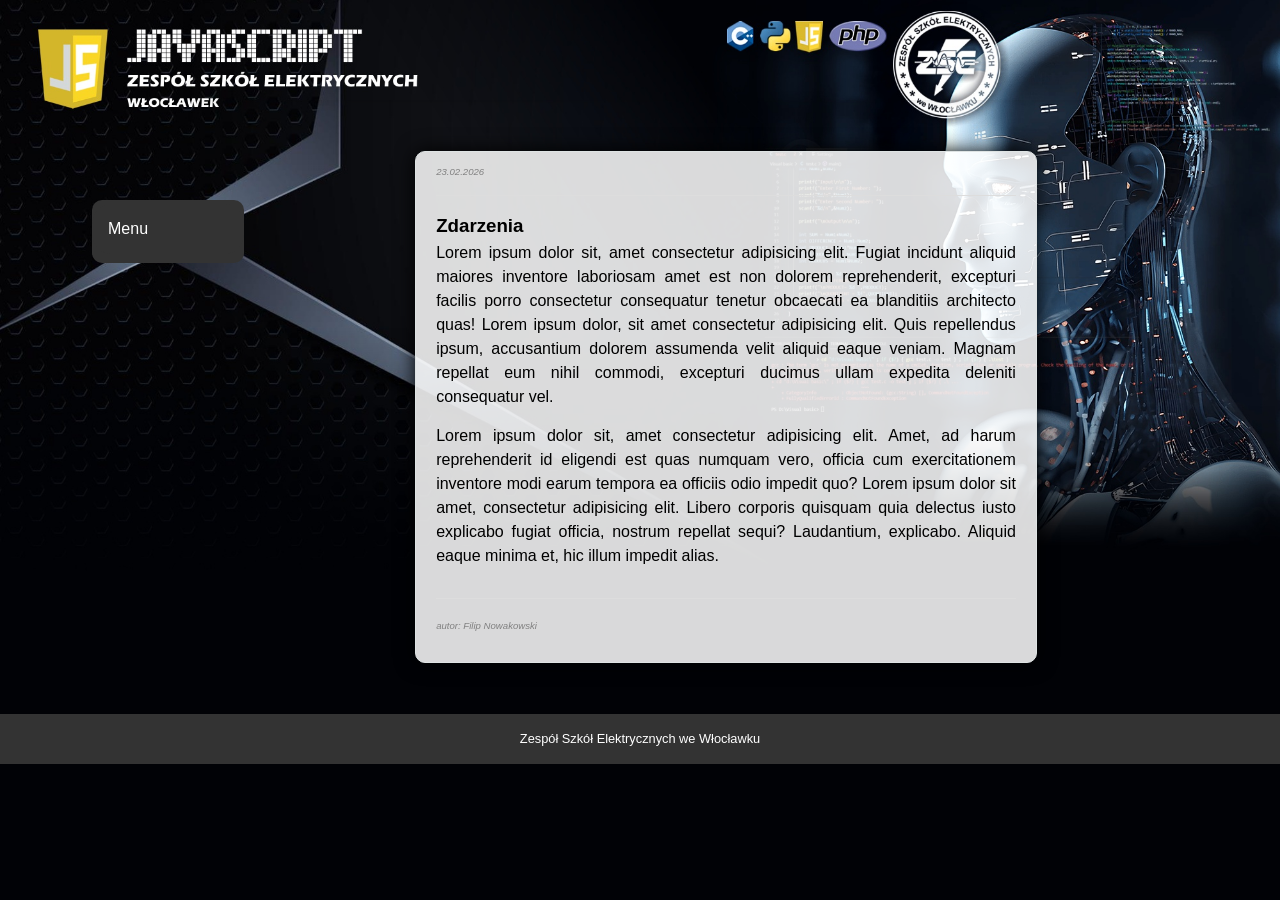
<file: page/zdarzenia.html>
<!DOCTYPE html>
<html lang="pl">
<head>
    <meta charset="UTF-8">
    <link rel="stylesheet" href="../utility/style.css" type="text/css" />
    <style>
       
    </style>
    <title>PAI</title>
    <meta name="author" content="zsel" />
    <meta name="copyright" content="Copyright owner" />
    <script src="../utility/javascript.js" defer></script>
</head>
<body>
    <div id="page">
        <nav>
            <div class="dropdown">
            <button class="dropbtn" id="menuButton">Menu</button>
            <div class="dropdown-content" id="dropdownMenu">
            <a href="../index.html">Strona główna</a>
            <a href="zmienne.html">Zmienne</a>
            <a href="oknaWindow.html">Okna Dialogowe</a>
            <a href="instrukcje_warunkowe.html">Instrukcje warunkowe</a>
            <a href="trojmian_kwadratowy.html">Trójmian Kwadratowy</a>
            <a href="liczby_szczesliwe.html">Liczby szczęśliwe</a>
            <a href="liczby_armstronga.html">Liczby Armstronga</a>
            <a href="formularz.html">Formularz</a>
            <a href="tabela_js.html">Tabela JS</a>
            <a href="zdarzenia.html">Zdarzenia</a>
            <a href="dom-window.html">Model DOM metoda window</a>
            <a href="dom_history_location_navigator.html">Model DOM metoda history, location, navigator</a>
  </div>
</div>
        </nav>
        <section id="content">
            <article>
                <p class="data">23.02.2026</p>
                <hr />
                <div class="my-element" id="my-div">
                    <h1>Zdarzenia</h1>
                    <p>
                        Lorem ipsum dolor sit, amet consectetur adipisicing elit. Fugiat incidunt aliquid maiores inventore laboriosam amet est non dolorem reprehenderit, excepturi facilis porro consectetur consequatur tenetur obcaecati ea blanditiis architecto quas! Lorem ipsum dolor, sit amet consectetur adipisicing elit. Quis repellendus ipsum, accusantium dolorem assumenda velit aliquid eaque veniam. Magnam repellat eum nihil commodi, excepturi ducimus ullam expedita deleniti consequatur vel.
                    </p>
                    <script type="text/javascript">
                        function changeBackground(event) {
                            const rect = event.target.getBoundingClientRect();
                            const x = event.clientX - rect.left;
                            const y = event.clientY - rect.top;
                            const width = rect.width;
                            const height = rect.height;
                            const xPercent = x / width;
                            const yPercent = y / height;
                            const hue = 200;
                            event.target.style.background = `radial-gradient(circle at ${xPercent * 70}% ${yPercent * 70}%, hsl(${hue}, 100%, 70%) 20%, transparent 80%)`;
                        }

                        function setupEvents() {
                            const element = document.getElementById("my-div");
                            element.addEventListener('mouseenter', () => {
                                element.style.backgroundColor = "lightcoral";
                            });
                            element.addEventListener('mouseleave', () => {
                                element.style.backgroundColor = "";
                            });

                            const secondElement = document.getElementById("second-div");
                            secondElement.addEventListener('mousemove', changeBackground);
                            secondElement.addEventListener('mouseleave', () => {
                                secondElement.style.backgroundColor = "";
                            });
                        }
                        window.onload = setupEvents;
                    </script>
                </div>
                <div class="second-div" id="second-div">
                    <p>Lorem ipsum dolor sit, amet consectetur adipisicing elit. Amet, ad harum reprehenderit id eligendi est quas numquam vero, officia cum exercitationem inventore modi earum tempora ea officiis odio impedit quo? Lorem ipsum dolor sit amet, consectetur adipisicing elit. Libero corporis quisquam quia delectus iusto explicabo fugiat officia, nostrum repellat sequi? Laudantium, explicabo. Aliquid eaque minima et, hic illum impedit alias.</p>
                </div>
                <script type="text/javascript">
                    function toggleMenu(event) {
                        event.preventDefault();
                        const li = event.target.closest('li');
                        if (!li) return;
                        document.querySelectorAll('#click-menu li.open').forEach(openLi => {
                            if (openLi !== li) {
                                openLi.classList.remove('open');
                            }
                        });
                        li.classList.toggle('open');
                    }
                    function toggleMenuAnimated(event) {
                        toggleMenu(event);
                    }
                    document.addEventListener('DOMContentLoaded', function() {
                        const menuItems = document.querySelectorAll('#click-menu li');
                        menuItems.forEach(item => {
                            if (item.querySelector('ul')) {
                                item.addEventListener('click', toggleMenuAnimated);
                            }
                        });
                    });
                </script>
                <hr />
                <p class="autor">autor: Filip Nowakowski</p>
            </article>
        </section>
    </div>
    <footer>Zespół Szkół Elektrycznych we Włocławku</footer>
</body>
</html>
</file>
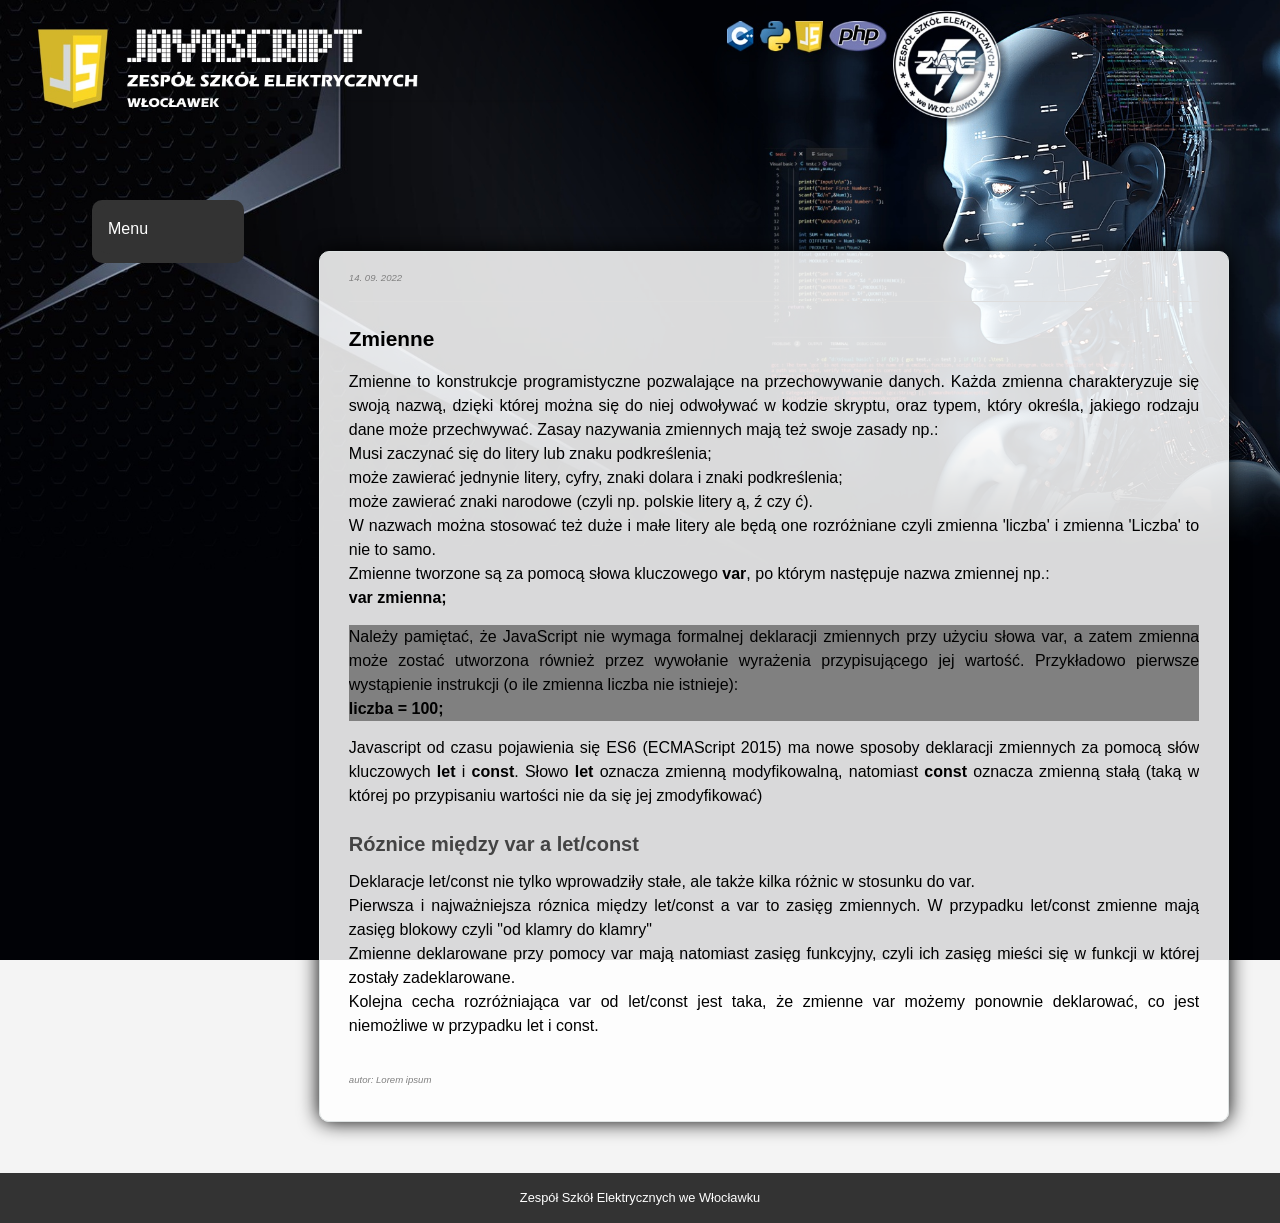
<file: page/zmienne.html>
<!doctype html>

<html lang="pl">
<head>
	<meta charset="UTF-8">
	<link rel="stylesheet" href="../utility/style.css" type="text/css" />
	<title>PAI</title>
	<meta name="author" content="zsel" />
	<meta name="copyright" content="Copyright owner" />
	<script src="../utility/javascript.js" defer></script>
</head>
<body>
	 <div id="page">
        <nav>
            <div class="dropdown">
            <button class="dropbtn" id="menuButton">Menu</button>
            <div class="dropdown-content" id="dropdownMenu">
            <a href="../index.html">Strona główna</a>
            <a href="zmienne.html">Zmienne</a>
            <a href="oknaWindow.html">Okna Dialogowe</a>
            <a href="instrukcje_warunkowe.html">Instrukcje warunkowe</a>
            <a href="trojmian_kwadratowy.html">Trójmian Kwadratowy</a>
            <a href="liczby_szczesliwe.html">Liczby szczęśliwe</a>
            <a href="liczby_armstronga.html">Liczby Armstronga</a>
            <a href="formularz.html">Formularz</a>
            <a href="tabela_js.html">Tabela JS</a>
            <a href="zdarzenia.html">Zdarzenia</a>
			<a href="dom-window.html">Model DOM metoda window</a>
			<a href="dom_history_location_navigator.html">Model DOM metoda history, location, navigator</a>
			</nav>
  </div>
</div>
		<section id="content">
			<article>
				<p class="data">14. 09. 2022</p>
				<hr />
				<h2>Zmienne</h2>
				<div>				
					<p>
					Zmienne to konstrukcje programistyczne pozwalające na przechowywanie danych. Każda zmienna charakteryzuje się swoją nazwą, dzięki której można się do niej odwoływać w kodzie skryptu, oraz typem, który określa, jakiego rodzaju dane może przechwywać. Zasay nazywania zmiennych mają też swoje zasady np.: <br>
					Musi zaczynać się do litery lub znaku podkreślenia; <br>
					może zawierać jednynie litery, cyfry, znaki dolara i znaki podkreślenia; <br>
					może zawierać znaki narodowe (czyli np. polskie litery ą, ź czy ć). <br>
					W nazwach można stosować też duże i małe litery ale będą one rozróżniane czyli zmienna 'liczba' i zmienna 'Liczba' to nie to samo. <br>
					Zmienne tworzone są za pomocą słowa kluczowego <b>var</b>, po którym następuje nazwa zmiennej np.: <br>
					<b>var zmienna;</b>
					</p>
					<p class="ala">
					Należy pamiętać, że JavaScript nie wymaga formalnej deklaracji zmiennych przy użyciu słowa 
					var, a zatem zmienna może zostać utworzona również przez wywołanie wyrażenia przypisującego jej 
					wartość. Przykładowo pierwsze wystąpienie instrukcji (o ile zmienna liczba nie istnieje): <br>
					<b>liczba = 100;</b>
					</p>
					<p>
					Javascript od czasu pojawienia się ES6 (ECMAScript 2015) ma nowe sposoby deklaracji zmiennych za pomocą słów kluczowych <b>let</b> i <b>const</b>. Słowo <b>let</b> oznacza zmienną modyfikowalną, natomiast <b>const</b> oznacza zmienną stałą (taką w której po przypisaniu wartości nie da się jej zmodyfikować) <br>
					</p>
					<h3>Róznice między var a let/const</h3>
					<p>Deklaracje let/const nie tylko wprowadziły stałe, ale także kilka różnic w stosunku do var. <br>
					Pierwsza i najważniejsza róznica między let/const a var to zasięg zmiennych. W przypadku let/const zmienne mają zasięg blokowy czyli "od klamry do klamry" <br>
					Zmienne deklarowane przy pomocy var mają natomiast zasięg funkcyjny, czyli ich zasięg mieści się w funkcji w której zostały zadeklarowane. <br>
					Kolejna cecha rozróżniająca var od let/const jest taka, że zmienne var możemy ponownie deklarować, co jest niemożliwe w przypadku let i const.
				</p>
				</div>
				<p class="autor">autor: Lorem ipsum</p>
			</article>
		</section> 
		<footer>Zespół Szkół Elektrycznych we Włocławku</footer>
	</div>
</body>
</html>
</file>
<file: utility/style.css>
body {
	background-image: url("../tlo.jpg");
	background-color: #1a1a1a;
	background-repeat: no-repeat;
	background-position: center top;
	background-size: 100%;
	background-attachment: fixed;
	font-family: Arial, Helvetica, sans-serif;
	font-size: 1em;
	color: #000;
	font-family: Arial, sans-serif;
	line-height: 1.6;
	background-color: #f4f4f4;
}

p {	
	font-size: 1em;
	line-height: 1.5em;
	text-align: justify;
	color: black;
	margin-bottom: 15px;
}

p.kod {	
	font-size: 1em;
	line-height: 1.5em;
	text-align: left;
	color: #5E0000;
	background-color: rgb(161,161,161);
	font-family: consolas;
	padding: 10px;
}		  
 
h2 {
	font-size: 1.3em;
	font-weight: bold;
	color: black;
	margin: 20px 0 15px 0;
}

hr {
	border-top: 1px dotted #8c8b8b;
	height: 0px;
	margin: 15px 0;
	border: none;
	border-top: 1px solid #ddd;
}

#page {
    width: 70%;
	margin-left: auto;
	margin-right: auto;
	min-height: 100px;
	background-attachment: fixed;
	background-repeat: no-repeat;
	background-position: center top;
	background-size: 100%;
}

nav {
	position: fixed;
	text-align: left;
	float:left;
	width: 17%;
	background-color: gray;
	margin-top: 2%;
	padding-top: 0.5%;
	padding-bottom: 1%;
	font-size: 1.1em;
	border-radius: 10px;
	margin-top: 200px;
	margin-left: -100px;
	background-color: #333;
	position: relative;
	z-index: 100;
}



.dropdown {
	position: relative;
	display: inline-block;
	width: 100%;
	position: relative;
	display: inline-block;
	display: block;
	width: 100%;
}

.dropbtn {
	background-color: gray;
	color: white;
	padding: 16px;
	font-size: 16px;
	border: none;
	cursor: pointer;
	width: 100%;
	text-align: left;
	border-radius: 10px;
	background-color: #4CAF50;
  	color: white;
  	padding: 16px;
 	font-size: 16px;
	width: 100px;
  	border: none;
  	cursor: pointer;
	border-radius: 20px;
	width: 100%;
	text-align: left;
	background-color: #333;
	color: white;
	padding: 16px;
	font-size: 16px;
	border: none;
	cursor: pointer;
	transition: background-color 0.3s;
}

.dropbtn:hover {
	background-color: #004b9c;
	color: #a6cff5;
}

.dropdown-content {
	display: none;
	position: absolute;
	background-color: #f9f9f9;
	min-width: 160px;
	box-shadow: 0px 8px 16px 0px rgba(0,0,0,0.2);
	z-index: 1;
	top: 100%;
	left: 0;
	width: 100%;
	color: black;
	padding: 12px 16px;
	text-decoration: none;
	display: block;
	display: none; 
  	position: absolute;
  	background-color: #FF6600;
  	box-shadow: 0px 8px 16px 0px rgba(0,0,0,0.2);
  	z-index: 1;
  	border-radius: 20px;
	display: none;
	position: absolute;
	background-color: #FF6600;
	min-width: 200px;
	box-shadow: 0px 8px 16px 0px rgba(0,0,0,0.2);
	z-index: 1;
	position: static;
	width: 100%;
}

.dropdown-content.show {
	display: block;
}

nav a:link {
	text-decoration: none;
	color: white;
}

nav a:visited {
	text-decoration: none;
	color: white;
}

.menu {
	width: 95%;
	padding: 2% 0px 2% 5%;
	text-align: left;
	border-bottom: 1px dotted #B2B3B3;
}

.menu:hover {
	background-color: #004b9c;
	color: #a6cff5;
}

#content {
	text-align: justify;
	float: right;
	width: 75%;
	margin: 1px;
}

article {
    margin-right: 50px;
	margin-top: 150px;
	margin-bottom: 50px;
    padding: 2% 3%;
    border: 1px solid #dee3e3;
	border-radius: 10px;
    box-shadow: 0 0 20px rgba(0,0,0,1);
    background: rgba(255, 255, 255, 0.85);
    position: relative;
    display: block;
    color: #000;
	overflow: hidden;
}

article a:link {
	text-decoration: none;
	color: #004b9c;
}

article a:hover {
	text-decoration: none;
	color: gray;
}

article a:visited {
	text-decoration: none;
	color: #FF6600;
}

article .ala {
	background-color: gray;
}

.data  {
	font-size: 0.6em;
	color: gray;
	text-align: left;
	font-style: italic;
	margin-bottom: 10px;
}

.autor {
	font-size: 0.6em;
	color: gray;
	text-align: left;
	margin-top: 20px;
	font-style: italic;
}

footer {
	width: 100%;
	height: 50px;	
    background-color: #2C2928;
	text-align: center;
	font-size: 0.8em;
	padding-top: 20px;
    clear: both;
	background-color: #333;
	color: white;
	padding: 15px;
	margin-top: 20px;
	clear: both;
}

.standard {
	margin-left: 300px;
	margin-right: auto;
	width: 30%;
}

.wprowadzenie {
	margin-left: 220px;
	margin-right: auto;
}

.button {
	background-color: #83D63A;
	width: 200px;
	height: 50px;
	border-radius: 25px;
	border: none;
	font-size: large;
	margin-left: 300px;
	transition: 0.2s;
}
.gender-group {
	display: flex;
	align-items: center;
	gap: 15px;
}
		
.gender-group > label {
	margin: 0;
}
		
.gender-options {
	display: flex;
	gap: 20px;
	align-items: center;
}
		
.radio-label {
	display: flex;
	align-items: center;
	gap: 8px;
	cursor: pointer;
	user-select: none;
}
		
.radio-label input[type="radio"] {
	display: none;
}
		
.radio-dot {
	width: 20px;
	height: 20px;
	border: 2px solid #333;
	border-radius: 50%;
	display: flex;
	align-items: center;
	justify-content: center;
	transition: all 0.3s;
}
		
.radio-label input[type="radio"]:checked + .radio-dot {
	background-color: #333;
	width: 20px;
	height: 20px;
}
		
.radio-text {
	font-size: 14px;
}

.tableContainer {
	text-align: center; 
	padding: 20px;
}

.table {
	background-color: #313b2f;
	border: 2px solid #313b2f;
	border-collapse: separate;
	margin: 0 auto; 
}

.table-cell {
	border: 2px solid #313b2f;
	border-style: solid;
	border-radius: 15px;
	background-color: #FF6600;
	text-align: center;
	width: 150px;   
	height: 80px;   
	vertical-align: middle; 
	font-size: 1em;
	margin: 30px;
}

.button:hover {
	scale: 1.08;
}

.btn-submit, .btn-reset {
	border-radius: 5px;
	background-color: #83D63A;
	border: none;
	transition: 0.2s;
}

.btn-submit:hover, .btn-reset:hover {
	scale: 1.08;
}

input[type="text"] {
	border-radius: 5px;
	background-color: #dee3e3;
	
}

.my-element {
    transition: background-color 0.4s;
}

.dropdown-content a {
	padding: 12px 16px;
 	display: block;
  	color: black;
	padding: 12px 16px;
	text-decoration: none;
	display: block;
	transition: background-color 0.3s;
}

.show {
	display: block;
}

#nav-menu ul, #click-menu ul {
    list-style: none;
    padding: 0;
    margin: 0;
}

#nav-menu li, #click-menu li {
    position: relative;
    display: inline-block;
}

#nav-menu a, #click-menu a {
    display: block;
    padding: 10px;
    text-decoration: none;
    background: #FF6600 ;
    border: 1px solid #ccc;
    cursor: pointer;
}

#nav-menu ul ul {
    display: none;
    opacity: 0;
    visibility: hidden;
    background: #FF6600;
    border: 1px solid #ccc;
    position: absolute;
    top: 100%;
    left: 0;
    min-width: 200px;
    z-index: 10;
    padding: 0;
    margin: 0;
}

#nav-menu li:hover > ul,
#nav-menu ul ul:hover {
    display: block;
    opacity: 1;
    visibility: visible;
}

#nav-menu ul ul li {
    list-style: none;
}

* {
	margin: 0;
	padding: 0;
	box-sizing: border-box;
}

#page {
	max-width: 1200px;
	margin: 0 auto;
	box-shadow: 0 0 10px rgba(0,0,0,0.1);
}

.dropbtn:hover {
	background-color: #555;
}

.dropdown-content a:hover {
	background-color: #f1f1f1;
	color: #004b9c;
}

.dropdown:hover .dropdown-content {
	display: block;
}

.dropdown:hover .dropbtn {
	background-color: #555;
}

h3 {
	color: #444;
	margin: 20px 0 10px 0;
	font-size: 20px;
}

h4 {
	color: #555;
	margin: 15px 0 10px 0;
	font-size: 18px;
}

.wprowadzenie {
	float: right;
	margin: 0 0 15px 20px;
	max-width: 300px;
	height: auto;
	border: 1px solid #ddd;
	padding: 5px;
	background-color: #f9f9f9;
}

.standard {
	float: left;
	margin: 0 20px 15px 0;
	max-width: 150px;
	height: auto;
	border: 1px solid #ddd;
	padding: 5px;
	background-color: #f9f9f9;
}

textarea {
	background-color: #f4f4f4;
	border: 1px solid #ddd;
	padding: 5px;
	font-family: 'Courier New', monospace;
	font-size: 12px;
	resize: none;
	margin: 5px 0;
}

@media (max-width: 768px) {
	.wprowadzenie, .standard {
		float: none;
		display: block;
		margin: 10px auto;
		max-width: 100%;
	}
	
	#content {
		padding: 15px;
	}
	
	textarea {
		max-width: 100%;
		height: auto;
		font-size: 10px;
	}
}
.clearfix::after {
	content: "";
	clear: both;
	display: table;
}

article div {
	overflow: hidden;
}
</file>
